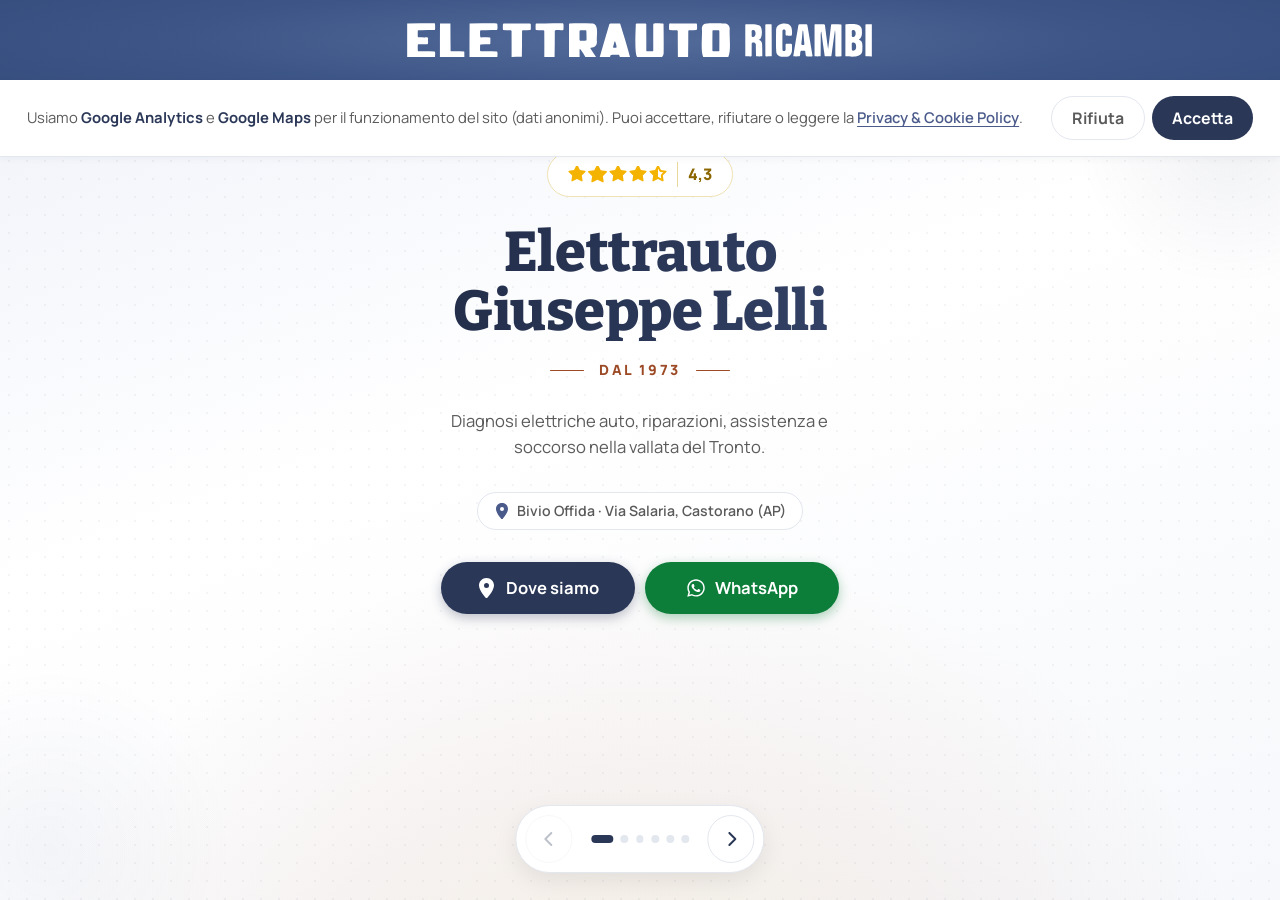
<file: index.html>
<!doctype html>
<html lang="it">
	<head>
		<!-- ============================================================
		     META ESSENZIALI
		     Modificare qui lang, charset, viewport, description, title.
		     - description: usata da Google nei risultati di ricerca.
		     - title: mostrato nella tab del browser e nei risultati Google.
		     ============================================================ -->
		<meta charset="UTF-8" />
		<meta
			name="viewport"
			content="width=device-width, initial-scale=1.0, viewport-fit=cover"
		/>
		<meta
			name="description"
			content="Elettrauto Giuseppe Lelli, Castorano (AP). Diagnostica elettronica OBD, ricambi auto, soccorso con booster. Officina di famiglia dagli anni '70."
		/>
		<title>Elettrauto a Castorano (AP) | Giuseppe Lelli dal 1973</title>

		<!-- Canonical: URL ufficiale della pagina. Dice a Google che,
     anche se il sito è raggiungibile da più URL (es. con o senza
     trailing slash, con o senza www, da link con parametri),
     QUESTA è la versione da indicizzare. Evita la
     canonicalizzazione duplicata. -->
		<link rel="canonical" href="https://elettrautogiuseppelelli.pages.dev/" />

		<!-- Dati strutturati schema.org.
     Dichiara che questa pagina parla di un AutomotiveBusiness.
     Se un domani il sito diventa ufficiale, si può cambiare
     il tipo radice da WebPage ad AutomotiveBusiness.

     ATTENZIONE: JSON non ammette commenti al suo interno.
		 Per modificare i dati, non inserire // o /* */ nel
     blocco: rompono la validazione e Google scarta tutto.
     Testare dopo ogni modifica su:
     https://search.google.com/test/rich-results -->
		<script type="application/ld+json">
			{
				"@context": "https://schema.org",
				"@type": "WebPage",
				"name": "Elettrauto Giuseppe Lelli — Castorano (AP)",
				"url": "https://elettrautogiuseppelelli.pages.dev/",
				"description": "Informazioni indipendenti sull'Elettrauto Giuseppe Lelli di Castorano (AP), attivo dal 1973. Diagnostica elettronica, impianti elettrici e soccorso auto.",
				"inLanguage": "it",
				"isPartOf": {
					"@type": "WebSite",
					"name": "Elettrauto Giuseppe Lelli",
					"url": "https://elettrautogiuseppelelli.pages.dev/"
				},
				"about": {
					"@type": "AutomotiveBusiness",
					"name": "Elettrauto Giuseppe Lelli",
					"description": "Elettrauto a Castorano (AP). Diagnostica elettronica, riparazioni dell'impianto elettrico, avviamento e soccorso con booster.",
					"foundingDate": "1973",
					"telephone": "+393519717054",
					"address": {
						"@type": "PostalAddress",
						"streetAddress": "Via Salaria, 126",
						"addressLocality": "Castorano",
						"addressRegion": "Marche",
						"postalCode": "63081",
						"addressCountry": "IT"
					},
					"openingHoursSpecification": [
						{
							"@type": "OpeningHoursSpecification",
							"dayOfWeek": [
								"Monday",
								"Tuesday",
								"Wednesday",
								"Thursday",
								"Friday"
							],
							"opens": "08:30",
							"closes": "12:30"
						},
						{
							"@type": "OpeningHoursSpecification",
							"dayOfWeek": [
								"Monday",
								"Tuesday",
								"Wednesday",
								"Thursday",
								"Friday"
							],
							"opens": "15:00",
							"closes": "19:30"
						},
						{
							"@type": "OpeningHoursSpecification",
							"dayOfWeek": "Saturday",
							"opens": "08:30",
							"closes": "12:30"
						}
					]
				}
			}
		</script>

		<!-- ============================================================
		     FAVICON & PWA
		     Tutti i percorsi sono relativi (./assets/...) per funzionare
		     anche se il sito viene deployato su un sottopercorso.
		     I file referenziati sono in ./assets/img/favicon/.
		     Il manifest (site.webmanifest) contiene nome, icone e colori
		     per l'installazione come app su Android/iOS.
		     ============================================================ -->
		<link
			rel="icon"
			type="image/png"
			href="./assets/img/favicon/favicon-96x96.png"
			sizes="96x96"
		/>
		<link
			rel="icon"
			type="image/svg+xml"
			href="./assets/img/favicon/favicon.svg"
		/>
		<link rel="shortcut icon" href="./assets/img/favicon/favicon.ico" />
		<link
			rel="apple-touch-icon"
			sizes="180x180"
			href="./assets/img/favicon/apple-touch-icon.png"
		/>
		<meta name="apple-mobile-web-app-title" content="Elettrauto Lelli" />
		<link rel="manifest" href="./assets/img/favicon/site.webmanifest" />

		<!-- ============================================================
		     OPEN GRAPH / FACEBOOK
		     Anteprima quando il link viene condiviso su Facebook,
		     WhatsApp, LinkedIn, ecc.
		     - og:url e og:image usano URL assoluti: vanno aggiornati
		       se il sito cambia dominio.
		     - og:image è il file ./assets/img/og-image.jpg (1200x630).
		     ============================================================ -->
		<meta property="og:type" content="website" />
		<meta
			property="og:url"
			content="https://elettrautogiuseppelelli.pages.dev/"
		/>
		<meta property="og:title" content="Elettrauto Giuseppe Lelli" />
		<meta
			property="og:description"
			content="Diagnostica elettronica, ricambi e soccorso auto a Castorano (Ascoli Piceno). Officina di famiglia dal 1973."
		/>
		<meta
			property="og:image"
			content="https://elettrautogiuseppelelli.pages.dev/assets/img/og-image.jpg"
		/>
		<meta property="og:image:width" content="1200" />
		<meta property="og:image:height" content="630" />

		<!-- ============================================================
		     TWITTER CARD
		     Anteprima quando il link viene condiviso su X/Twitter.
		     ============================================================ -->
		<meta name="twitter:card" content="summary_large_image" />
		<meta name="twitter:title" content="Elettrauto Giuseppe Lelli" />
		<meta
			name="twitter:description"
			content="Diagnostica elettronica, ricambi e soccorso auto a Castorano (Ascoli Piceno). Officina di famiglia dal 1973."
		/>
		<meta
			name="twitter:image"
			content="https://elettrautogiuseppelelli.pages.dev/assets/img/og-image.jpg"
		/>

		<!-- ============================================================
		     TEMA & COLOR SCHEME
		     - theme-color: colore della barra di stato su Android/iOS
		       e della title bar quando il sito è installato come PWA.
		     - color-scheme: dichiara che il sito è solo light.
		       Impedisce a Firefox e a estensioni tipo Dark Reader di
		       applicare auto-darkening (che romperebbe il brand).
		     ============================================================ -->
		<meta name="color-scheme" content="light only" />
		<meta name="theme-color" content="#2a3757" />

		<!-- ============================================================
		     FONT PRELOAD
		     Precarica i due font critici per il primo paint:
		     Bitter 800 (titoli) e Manrope 400 (body).
		     Riduce il "flash of unstyled text" (FOUT).
		     Gli altri pesi vengono caricati su richiesta dal CSS.
		     ============================================================ -->
		<link
			rel="preload"
			href="./assets/fonts/bitter-800.woff2"
			as="font"
			type="font/woff2"
			crossorigin
		/>
		<link
			rel="preload"
			href="./assets/fonts/manrope-400.woff2"
			as="font"
			type="font/woff2"
			crossorigin
		/>

		<!-- Foglio di stile principale. Contiene tutti i design token
		     (colori, font, spaziature, radius, z-index) in :root. -->
		<link rel="stylesheet" href="./assets/css/style.css" />

		<!-- ============================================================
		     FOUC PREVENTION — COOKIE BANNER
		     Script sincrono che gira PRIMA del primo paint.
		     Legge localStorage e, se l'utente ha già scelto, aggiunge
		     la classe .cookie-chosen a <html> nascondendo il banner
		     senza che appaia nemmeno per un frame.

		     ! ATTENZIONE — DUPLICAZIONE VOLUTA !
		     Questo script duplica i valori cookieKey e cookieDurationDays
		     definiti in ./assets/js/main.js (CONFIG).
		     Se cambi uno dei due in main.js, aggiornalo anche qui.
		     Il motivo della duplicazione: main.js è caricato con defer,
		     quindi gira troppo tardi per prevenire il flash iniziale.
		     ============================================================ -->
		<script>
			(function () {
				try {
					var raw = localStorage.getItem("cookie_consent");
					if (!raw) return;
					var data = JSON.parse(raw);
					var MAX_AGE = 180 * 24 * 3600 * 1000; // 180 giorni
					if (data && data.ts && Date.now() - data.ts < MAX_AGE) {
						document.documentElement.classList.add("cookie-chosen");
					} else {
						localStorage.removeItem("cookie_consent");
					}
				} catch (e) {
					/* localStorage bloccato → lascia visibile il banner */
				}
			})();
		</script>

		<!-- Script principale. Contiene tutta la logica:
		     - navigazione slide (carosello, dot, frecce, drag)
		     - slideshow decennale
		     - consenso cookie + caricamento GA/Maps
		     - modali (policy, recensione)
		     - stato apertura officina + "oggi" nella tabella orari
		     - insegna notturna
		     - hot zone nav desktop
		     - tracking GA contatti -->
		<script src="./assets/js/main.js" defer></script>
	</head>

	<body>
		<!-- ============================================================
		     APP CONTAINER
		     .app è il wrapper che simula la viewport di un'app mobile.
		     Su desktop è centrato con max-width 540px; su mobile occupa
		     tutto lo schermo. Contiene header, deck (carosello), nav.
		     ============================================================ -->
		<div class="app">
			<!-- ============================================================
			     REGIONE AUSILIARIA PER SCREEN READER
			     Non visibile. main.js ci scrive "Slide N di M: <Titolo>"
			     ad ogni cambio slide. aria-live="polite" fa sì che lo
			     screen reader annunci il cambio senza interrompere
			     quello che sta leggendo.
			     NON RIMUOVERE: è essenziale per l'accessibilità.
			     ============================================================ -->
			<div
				id="liveRegion"
				class="visually-hidden"
				aria-live="polite"
				aria-atomic="true"
			></div>

			<!-- ============================================================
			     HEADER — INSEGNA
			     .header-wrap tiene insieme l'insegna (logo) e il banner
			     cookie, che è posizionato assoluto subito sotto l'header.

			     Il logo è un <div> con mask-image: la forma e il colore
			     vengono dal CSS (assets/img/elettrauto-ricambi-logo.svg).
			     Di notte, main.js aggiunge .is-lit e l'insegna si accende.

			     ID REFERENZIATI DA main.js:
			     - #appHeader → usato da initSignage() per .is-lit / .is-paused
			     ============================================================ -->
			<div class="header-wrap">
				<header class="app-header" id="appHeader">
					<div class="logo" role="img" aria-label="Elettrauto Ricambi"></div>
				</header>

				<!-- ============================================================
				     COOKIE BANNER
				     Mostrato di default. Viene nascosto quando <html> ha
				     la classe .cookie-chosen (aggiunta dallo script inline
				     sopra o da main.js dopo la scelta dell'utente).

				     ID REFERENZIATI DA main.js:
				     - #acceptCookies → setConsent(true) + carica GA + mappa
				     - #rejectCookies → setConsent(false) + blocco GA + mappa
				     - #openPolicyFromBanner → apre il modale Privacy
				     Non cambiare gli ID senza aggiornare main.js.
				     ============================================================ -->
				<div
					class="cookie-banner"
					id="cookieBanner"
					role="dialog"
					aria-live="polite"
					aria-label="Gestione cookie"
				>
					<div class="cookie-banner-text">
						Usiamo <strong>Google Analytics</strong> e
						<strong>Google Maps</strong> per il funzionamento del sito (dati
						anonimi). Puoi accettare, rifiutare o leggere la
						<button type="button" class="link-button" id="openPolicyFromBanner">
							Privacy &amp; Cookie Policy</button
						>.
					</div>
					<div class="cookie-banner-actions">
						<button class="cookie-btn reject" id="rejectCookies" type="button">
							Rifiuta
						</button>
						<button class="cookie-btn accept" id="acceptCookies" type="button">
							Accetta
						</button>
					</div>
				</div>
			</div>

			<!-- ============================================================
			     DECK — CAROSELLO ORIZZONTALE
			     .deck è lo scroll container orizzontale. Ogni <section>
			     figlia è una slide. Il CSS applica scroll-snap per
			     agganciare ogni slide a tutto schermo.

			     main.js legge automaticamente:
			     - tutte le .slide dentro .deck
			     - gli .id di ogni slide (usati per hash URL e deep link)

			     Per aggiungere una nuova slide:
			     1. Aggiungere <section id="nuova-sezione" class="slide">
			     2. Aggiungere un nuovo <button class="dot"> nella nav
			        con aria-label="Vai alla sezione: <Titolo>"
			     3. (Opzionale) aggiornare slideTitles in main.js —
			        in realtà viene derivato dagli aria-label dei dot.
			     ============================================================ -->
			<main class="deck">
				<!-- ------------------------------------------------------------
				     SLIDE 1 — HERO (Benvenuto)
				     Rating, titolo, location pill con stato apertura, CTA.

				     ID REFERENZIATI DA main.js:
				     - #ratingTrigger → apre il modale recensione (click o Enter/Spazio)
				     - #heroLocation → riceve un attributo title con lo stato apertura
				     - #locationDot → riceve classi .is-open/.is-closed/ecc.
				     - #heroStatusText → riceve il testo dello stato (screen reader)
				     - .btn con data-goto="#contatti" → main.js intercetta il click
				       e naviga alla slide con quell'ID
				     ------------------------------------------------------------ -->
				<section id="home" class="slide hero">
					<div class="slide-inner">
						<div class="hero-content">
							<div
								class="rating-wrap"
								id="ratingTrigger"
								role="button"
								tabindex="0"
								aria-label="Valutazione media 4,3 su 5 stelle. Clicca per lasciare una recensione."
							>
								<div class="rating-pill">
									<span class="stars-row" aria-hidden="true">
										<span class="ico ico-star"></span>
										<span class="ico ico-star"></span>
										<span class="ico ico-star"></span>
										<span class="ico ico-star"></span>
										<span class="ico ico-star-half"></span>
									</span>
									<span class="rating-value">4,3</span>
								</div>
							</div>

							<h1 class="hero-title">Elettrauto<br />Giuseppe Lelli</h1>

							<div class="hero-kicker">Dal 1973</div>

							<p class="hero-subtitle">
								Diagnosi elettriche auto, riparazioni, assistenza e soccorso
								nella vallata del Tronto.
							</p>

							<div class="hero-location" id="heroLocation">
								<span class="ico ico-location" aria-hidden="true"></span>
								<span class="loc-text"
									>Bivio Offida · Via Salaria, Castorano (AP)</span
								>
								<span id="heroStatusText" class="visually-hidden"></span>
							</div>

							<div class="cta-row">
								<button
									type="button"
									class="btn btn-call"
									data-goto="#contatti"
								>
									<span class="ico ico-location" aria-hidden="true"></span>
									Dove siamo
								</button>
								<a href="https://wa.me/393519717054" class="btn btn-wa">
									<span class="ico ico-whatsapp" aria-hidden="true"></span>
									WhatsApp
								</a>
							</div>
						</div>
					</div>
				</section>

				<!-- ------------------------------------------------------------
				     SLIDE 2 — STORIA (La nostra storia)
				     Timeline + slideshow foto decennali + recensioni clienti.

				     ELEMENTI MANIPOLATI DA main.js:
				     - .office-slideshow → main.js cicla le <img> al suo interno
				       ogni CONFIG.decadeSlideshowDuration ms (default 1500).
				       Per aggiungere/togliere un decennio: aggiungere/rimuovere
				       un <img> con attributo data-decade="<anno>".
				       Il numero nell'attributo appare nel badge sovrapposto.
				     - .decade-value → main.js ci scrive l'anno corrente
				     - Il pulsante "Leggi tutte le recensioni" è un link
				       esterno (non manipolato dal JS).

				     Per aggiornare le recensioni: sostituire i blocchi
				     .review-card mantenendo la stessa struttura. Il numero
				     di stelle (aria-label="5 stelle su 5") è solo informativo
				     per screen reader, le stelle visive sono .ico-star.
				     ------------------------------------------------------------ -->
				<section id="storia" class="slide">
					<div class="slide-inner">
						<div class="slide-label">
							<span class="ico ico-book" aria-hidden="true"></span>
							La nostra storia
						</div>

						<h2 class="slide-title accent-line">
							Più di 50 anni<br />di passione
						</h2>

						<p class="body-text">
							Una storia di famiglia che attraversa tre generazioni, dalla prima
							apertura nel 1973 alla gestione attuale di Giuseppe. Un'officina
							di paese che da oltre cinquant'anni è punto di riferimento per
							l'elettrauto nella vallata del Tronto, a due passi da Castorano e
							Offida.
						</p>

						<!-- Slideshow foto storiche. Ogni <img> ha data-decade
						     che viene mostrato nel badge della caption.
						     Per cambiare la foto: sostituire src e alt.
						     Per aggiungere un decennio: copiare un blocco <img>. -->
						<figure class="office-photo office-slideshow">
							<div class="slideshow-track">
								<img
									src="./assets/img/officina-1973.webp"
									alt="L'officina negli anni '70"
									loading="lazy"
									width="800"
									height="500"
									data-decade="1973"
								/>
								<img
									src="./assets/img/officina-1983.webp"
									alt="L'officina negli anni '80"
									loading="lazy"
									width="800"
									height="500"
									data-decade="1983"
								/>
								<img
									src="./assets/img/officina-1993.webp"
									alt="L'officina negli anni '90"
									loading="lazy"
									width="800"
									height="500"
									data-decade="1993"
								/>
								<img
									src="./assets/img/officina-2003.webp"
									alt="L'officina negli anni 2000"
									loading="lazy"
									width="800"
									height="500"
									data-decade="2003"
								/>
								<img
									src="./assets/img/officina-2013.webp"
									alt="L'officina negli anni 2010"
									loading="lazy"
									width="800"
									height="500"
									data-decade="2013"
								/>
								<img
									src="./assets/img/officina-2023.webp"
									alt="L'officina oggi, anni 2020"
									loading="lazy"
									width="800"
									height="500"
									data-decade="2023"
								/>
							</div>
							<figcaption class="slideshow-caption">
								<span class="decade-badge">
									<span class="decade-value">1973</span>
								</span>
								<span class="caption-text"
									>L'officina di Via Salaria, a Castorano</span
								>
							</figcaption>
						</figure>

						<!-- Timeline storica. Ogni .timeline-item è indipendente,
						     non manipolato dal JS. Modifica libera. -->
						<div class="timeline">
							<div class="timeline-item">
								<span class="timeline-year">1973</span>
								<h4>Le origini</h4>
								<p>
									L'officina viene aperta da <strong>Erminio</strong> e
									<strong>Maria</strong>, i genitori di Peppe, con passione e
									dedizione.
								</p>
							</div>

							<div class="timeline-item">
								<span class="timeline-year">Anni di apprendistato</span>
								<h4>Imparare il mestiere</h4>
								<p>
									Peppe cresce in officina e impara fin da ragazzino lavorando
									fianco a fianco con la famiglia.
								</p>
							</div>

							<div class="timeline-item">
								<span class="timeline-year">Oggi</span>
								<h4>Peppe al timone</h4>
								<p>
									Giuseppe gestisce da solo l'attività, portando avanti con la
									stessa passione di sempre una mole di lavoro notevole.
								</p>
							</div>
						</div>

						<!-- Blocco recensioni. Per aggiungere una recensione:
						     copiare un .review-card e modificare iniziale avatar,
						     nome e testo. Il numero di stelle (aria-label) è per
						     screen reader. Per 4 stelle: rimuovere un .ico-star. -->
						<div class="reviews-header">
							<h3>Cosa dicono i clienti</h3>
							<span class="reviews-source">
								Recensioni Maps · 4,3
								<span class="ico ico-star" aria-hidden="true"></span>
							</span>
						</div>

						<div class="reviews-list">
							<div class="review-card">
								<div class="review-top">
									<div class="review-author">
										<div class="review-avatar" aria-hidden="true">F</div>
										<span class="review-name">Federico Silvestri</span>
									</div>
									<span class="review-stars" aria-label="5 stelle su 5">
										<span class="ico ico-star"></span>
										<span class="ico ico-star"></span>
										<span class="ico ico-star"></span>
										<span class="ico ico-star"></span>
										<span class="ico ico-star"></span>
									</span>
								</div>
								<p class="review-text">Un grande!</p>
							</div>

							<div class="review-card">
								<div class="review-top">
									<div class="review-author">
										<div class="review-avatar" aria-hidden="true">S</div>
										<span class="review-name">Stefano Oddi</span>
									</div>
									<span class="review-stars" aria-label="5 stelle su 5">
										<span class="ico ico-star"></span>
										<span class="ico ico-star"></span>
										<span class="ico ico-star"></span>
										<span class="ico ico-star"></span>
										<span class="ico ico-star"></span>
									</span>
								</div>
								<p class="review-text">Sempre pronti a tutto!</p>
							</div>

							<div class="review-card">
								<div class="review-top">
									<div class="review-author">
										<div class="review-avatar" aria-hidden="true">E</div>
										<span class="review-name">Ela Emanu</span>
									</div>
									<span class="review-stars" aria-label="5 stelle su 5">
										<span class="ico ico-star"></span>
										<span class="ico ico-star"></span>
										<span class="ico ico-star"></span>
										<span class="ico ico-star"></span>
										<span class="ico ico-star"></span>
									</span>
								</div>
								<p class="review-text">Peppe è gentile e fa il suo.</p>
							</div>

							<div class="review-card">
								<div class="review-top">
									<div class="review-author">
										<div class="review-avatar" aria-hidden="true">A</div>
										<span class="review-name">Augusto Migliori</span>
									</div>
									<span class="review-stars" aria-label="5 stelle su 5">
										<span class="ico ico-star"></span>
										<span class="ico ico-star"></span>
										<span class="ico ico-star"></span>
										<span class="ico ico-star"></span>
										<span class="ico ico-star"></span>
									</span>
								</div>
								<p class="review-text">Positività e professionalità.</p>
							</div>
						</div>

						<!-- Link esterno alle recensioni Google Maps. Il placeid
						     è quello dell'officina, non va modificato. -->
						<a
							href="https://search.google.com/local/reviews?placeid=ChIJk45O9HH6MRMR8ZWG6RLXQUs"
							target="_blank"
							rel="noopener"
							class="btn-reviews"
						>
							<span class="ico ico-external" aria-hidden="true"></span>
							Leggi tutte le recensioni su Google
						</a>
					</div>
				</section>

				<!-- ------------------------------------------------------------
				     SLIDE 3 — SERVIZI
				     Card dei servizi offerti. Nessun elemento è manipolato
				     da main.js: modifica libera, sia dei testi che delle card.

				     Per aggiungere un servizio: copiare una .service-card e
				     modificare icona (.ico-*), titolo e descrizione.
				     Le classi .is-warning / .is-electric / .is-board / .is-power
				     colorano lo sfondo del badge. Per un colore neutro, nessuna
				     di queste classi (usa il blu --primary).
				     ------------------------------------------------------------ -->
				<section id="servizi" class="slide white">
					<div class="slide-inner">
						<div class="slide-label">
							<span class="ico ico-screwdriver" aria-hidden="true"></span>
							Cosa facciamo
						</div>

						<h2 class="slide-title accent-line">Servizi offerti</h2>

						<p class="body-text">
							Dalla diagnostica elettronica al soccorso sul posto con booster.
						</p>

						<!-- Card "in evidenza" — il servizio principale. -->
						<div class="service-featured">
							<div class="featured-icon">
								<span class="ico ico-microchip" aria-hidden="true"></span>
							</div>
							<div>
								<span class="featured-tag">In evidenza</span>
								<h3>Diagnostica elettronica OBD</h3>
								<p>
									Diagnosi elettronica dei principali sistemi del veicolo
									tramite strumenti professionali.
								</p>
							</div>
						</div>

						<!-- Griglia servizi. Su mobile 1 colonna, da 421px 2 colonne. -->
						<div class="services-grid">
							<div class="service-card">
								<div class="service-badge is-warning">
									<span class="ico ico-warning" aria-hidden="true"></span>
								</div>
								<h4>Diagnosi e spie</h4>
								<p>
									Lettura dei codici errore e verifica delle anomalie segnalate
									dal quadro strumenti.
								</p>
							</div>

							<div class="service-card">
								<div class="service-badge is-electric">
									<span class="ico ico-bolt" aria-hidden="true"></span>
								</div>
								<h4>Impianto elettrico</h4>
								<p>
									Fari e lampadine (alogene, xenon, LED), fusibili, relè e
									riparazione di cablaggi, cortocircuiti e problemi di massa.
								</p>
							</div>

							<div class="service-card">
								<div class="service-badge is-board">
									<span class="ico ico-car" aria-hidden="true"></span>
								</div>
								<h4>Elettronica di bordo</h4>
								<p>
									Alzacristalli, chiusure centralizzate, tettucci apribili,
									specchietti e accessori elettrici.
								</p>
							</div>

							<div class="service-card">
								<div class="service-badge is-power">
									<span class="ico ico-battery" aria-hidden="true"></span>
								</div>
								<h4>Avviamento e ricarica</h4>
								<p>
									Batteria (controllo, ricarica, sostituzione), motorino di
									avviamento e alternatore: riparazione e sostituzione.
								</p>
							</div>

							<!-- Card emergenza: sfondo a gradiente, occupa tutta la
							     larghezza della griglia (classe .wide). -->
							<div class="service-card wide emergency">
								<div class="service-badge">
									<span
										class="ico ico-bolt-lightning"
										aria-hidden="true"
									></span>
								</div>
								<div>
									<span class="emergency-tag">Emergenza</span>
									<h4>Soccorso con booster</h4>
									<p>
										Se la tua auto non parte nella zona, Peppe lascia l'officina
										e ti raggiunge sul posto per rimetterla in moto. Un servizio
										d'emergenza per non lasciarti a piedi.
									</p>
								</div>
							</div>
						</div>
					</div>
				</section>

				<!-- ------------------------------------------------------------
				     SLIDE 4 — CONTATTI (Dove e quando trovarci)
				     Orari, contatti, mappa, note aggiuntive.

				     ELEMENTI MANIPOLATI DA main.js:
				     - #openStatusBadge → riceve classi di stato
				       (.is-open/.is-closing-soon/.is-lunch-break/.is-closed)
				       e viene aggiornato ogni minuto da initOpeningStatus.
				     - #openStatusText → riceve il testo breve dello stato.
				     - #scheduleList → main.js aggiunge la classe .is-today
				       all'<li> corrispondente al giorno corrente, in base
				       all'attributo data-days (0=domenica, 1=lunedì, ... 6=sabato).

				     GLI ORARI SONO DEFINITI IN DUE POSTI:
				     1. Visivamente qui, nel testo HTML (con gli attributi
				        data-days per il giorno corrente).
				     2. Logicamente in ./assets/js/main.js → CONFIG.schedule
				        (in minuti dalla mezzanotte) per calcolare lo stato
				        "aperto/chiuso" in tempo reale.
				     Se cambi un orario, aggiornalo in ENTRAMBI i posti.

				     ELEMENTI MANIPOLATI DAL COOKIE JS:
				     - #mapOverlay → riceve/toglie la classe .hidden per
				       bloccare/sbloccare la mappa.
				     - #activateMap → click mostra il banner cookie se
				       l'utente non ha ancora acconsentito.
				     - #activateMapLabel → testo che cambia in base allo stato.
				     - .map-wrap iframe → src letto/scritto da data-src
				       quando il consenso viene dato/revocato.
				     ------------------------------------------------------------ -->
				<section id="contatti" class="slide">
					<div class="slide-inner">
						<div class="slide-label">
							<span class="ico ico-info" aria-hidden="true"></span>
							Come raggiungerci
						</div>

						<h2 class="slide-title accent-line">Dove e quando<br />trovarci</h2>

						<div class="info-stack">
							<!-- --- CARD ORARI --- -->
							<div class="info-block">
								<div class="block-label">
									<span class="block-label-left">
										<span class="ico ico-clock" aria-hidden="true"></span>
										Orari di apertura
									</span>
									<!-- Badge di stato: il contenuto testuale ("Verifica…")
									     viene sostituito da main.js all'avvio. -->
									<span
										class="open-status-badge"
										id="openStatusBadge"
										role="status"
										aria-live="polite"
									>
										<span id="openStatusText">Verifica…</span>
									</span>
								</div>
								<!-- data-days: lista dei giorni (0=domenica) a cui
								     si applica la riga. main.js evidenzia quella
								     contenente il giorno corrente. -->
								<ul class="schedule-list" id="scheduleList">
									<li data-days="1,2,3,4,5">
										<span class="day">Lunedì – Venerdì</span>
										<span class="time">8:30 – 12:30 · 15:00 – 19:30</span>
									</li>
									<li data-days="6">
										<span class="day">Sabato</span>
										<span class="time">8:30 – 12:30</span>
									</li>
									<li data-days="0">
										<span class="day">Domenica</span>
										<span class="closed">Chiuso</span>
									</li>
								</ul>
							</div>

							<!-- --- CARD CONTATTI --- -->
							<div class="info-block">
								<div class="block-label">
									<span class="block-label-left">
										<span class="ico ico-phone" aria-hidden="true"></span>
										Contatti
									</span>
								</div>
								<p class="card-desc">
									Dovendo gestire da solo tutto il carico lavorativo può
									capitare che Peppe non risponda al telefono avendo
									costantemente le mani impegnate. Suggeriamo di lasciare un
									messaggio su WhatsApp se non è un'emergenza.
								</p>
								<!-- Link tel: e wa.me sono tracciati da main.js
								     (initContactTracking) se GA è caricato. -->
								<div class="contact-buttons">
									<a href="tel:+393519717054" class="btn btn-call">
										<span class="ico ico-phone" aria-hidden="true"></span>
										Chiama
									</a>
									<a
										href="https://wa.me/393519717054"
										target="_blank"
										rel="noopener"
										class="btn btn-wa"
									>
										<span class="ico ico-whatsapp" aria-hidden="true"></span>
										WhatsApp
									</a>
								</div>
							</div>

							<!-- --- CARD MAPPA --- -->
							<div class="info-block">
								<div class="block-label">
									<span class="block-label-left">
										<span class="ico ico-location" aria-hidden="true"></span>
										Dove siamo
									</span>
								</div>
								<p class="card-desc">
									L'officina si trova lungo
									<strong>Via Salaria al civico 126</strong>, presso la frazione
									San Silvestro di Castorano (AP): esattamente a fianco al
									rivenditore di auto <strong>Senesi Car Srl</strong>, in
									prossimità della rotatoria del bivio per Offida.
								</p>
								<div class="map-wrap">
									<!-- Overlay bloccante: visibile finché l'utente non
									     accetta i cookie. Contiene il watermark mappa
									     (icona in filigrana) e il bottone di attivazione. -->
									<div class="map-overlay" id="mapOverlay">
										<button
											class="map-overlay-btn"
											id="activateMap"
											type="button"
											aria-label="Accetta i cookie per vedere la mappa"
										>
											<span class="ico ico-location" aria-hidden="true"></span>
											<span id="activateMapLabel"
												>Accetta i cookie per vedere la mappa</span
											>
										</button>
									</div>
									<!-- L'iframe NON ha src: viene caricato solo dopo
									     il consenso. L'URL è in data-src. Il cookie JS
									     copia data-src in src quando serve. -->
									<iframe
										data-src="https://www.google.com/maps/embed?pb=!1m18!1m12!1m3!1d2924.337738295955!2d13.7259315!3d42.865715099999996!2m3!1f0!2f0!3f0!3m2!1i1024!2i768!4f13.1!3m3!1m2!1s0x1331fa71f44e8e93%3A0x4b41d712e98695f1!2sElettrauto%20Lelli%20Giuseppe!5e0!3m2!1sit!2sit!4v1788773290863!5m2!1sit!2sit"
										loading="lazy"
										referrerpolicy="strict-origin-when-cross-origin"
										title="Mappa Elettrauto Giuseppe Lelli"
										allowfullscreen
									></iframe>
								</div>
								<a
									href="https://maps.app.goo.gl/xH7HjNVx2xbUHKUQ7"
									target="_blank"
									rel="noopener"
									class="btn btn-ghost btn-full"
								>
									<span class="ico ico-location" aria-hidden="true"></span>
									Apri su Google Maps
								</a>
							</div>

							<!-- --- CARD NOTE AGGIUNTIVE --- -->
							<div class="info-block info-extra">
								<h3 class="info-extra-title">Buono a sapersi</h3>
								<div class="trade-notes">
									<div class="trade-note payment">
										<span class="ico ico-cash" aria-hidden="true"></span>
										<p>Pagamento in contanti alla consegna</p>
									</div>
									<div class="trade-note coffee">
										<span class="ico ico-coffee" aria-hidden="true"></span>
										<p>
											Peppe è tendenzialmente una persona gentile, quando sbriga
											il lavoro in pochi istanti può capitare che non chieda
											soldi ma apprezzi un buon caffè offerto in uno dei due bar
											vicino all'officina.
										</p>
									</div>
								</div>
							</div>
						</div>
					</div>
				</section>

				<!-- ------------------------------------------------------------
				     SLIDE 5 — GUIDA PICENA
				     Slide promozionale del progetto "Guida Picena".
				     Ha un tema colore diverso (classe .gp-theme, vedi CSS):
				     terracotta e oliva invece di blu navy.

				     Nessun elemento manipolato da main.js. Modifica libera.
				     Il link finale ha parametri UTM per il tracking referral.
				     ------------------------------------------------------------ -->
				<section id="guida-picena" class="slide gp-theme">
					<div class="slide-inner">
						<div class="slide-label">
							<span class="ico ico-compass" aria-hidden="true"></span>
							La miglior guida del territorio
						</div>

						<h2 class="slide-title accent-line">Vuoi risparmiare?</h2>

						<p class="body-text">Il portale dei migliori servizi nel Piceno.</p>

						<div class="gp-hero">
							<div class="gp-logo-circle">
								<img
									src="./assets/img/guida-picena-logo.webp"
									alt="Guida Picena"
									width="512"
									height="512"
								/>
							</div>
							<div class="gp-name">Guida Picena</div>
							<div class="gp-tagline">
								Il tuo network locale di professionisti e attività del
								territorio
							</div>
						</div>

						<p class="gp-body">
							Guida Picena è un portale affidabile dei migliori servizi di
							Ascoli Piceno e dintorni: ricambisti, meccanici, officine,
							elettrauto e professionisti di ogni settore, tutti selezionati
							nella zona. Tutto quello di cui hai bisogno a portata di mano!
						</p>

						<div class="gp-saving">
							<span class="ico ico-piggy" aria-hidden="true"></span>
							<p>
								<strong>Come funziona:</strong> per alcuni interventi puoi
								risparmiare acquistando il ricambio da un ricambista della zona
								e portandolo in officina, pagherai solo la manodopera. Peppe si
								occuperà dell'installazione, come sempre.
							</p>
						</div>

						<div class="gp-features">
							<div class="gp-feature">
								<span class="ico ico-boxes" aria-hidden="true"></span>
								Ricambisti
							</div>
							<div class="gp-feature">
								<span class="ico ico-helmet" aria-hidden="true"></span>
								Meccanici
							</div>
							<div class="gp-feature">
								<span class="ico ico-screwdriver" aria-hidden="true"></span>
								Officine
							</div>
							<div class="gp-feature">
								<span class="ico ico-bolt" aria-hidden="true"></span>
								Elettrauto
							</div>
						</div>

						<a
							href="https://www.guidapicena.it/?utm_source=elettrauto-lelli&utm_medium=referral&utm_campaign=guida-picena-slide"
							target="_blank"
							rel="noopener"
							class="gp-cta"
						>
							Esplora il portale
							<span class="ico ico-external" aria-hidden="true"></span>
						</a>

						<p class="gp-disclaimer">
							Guida Picena è un progetto indipendente e gratuito, promosso senza
							fini commerciali.
						</p>
					</div>
				</section>

				<!-- ------------------------------------------------------------
				     SLIDE 6 — NOTE LEGALI
				     Disclaimer, credits, link a privacy policy e cookie settings.

				     PULSANTI MANIPOLATI DA main.js:
				     - #openPrivacyLink → apre il modale #policyModal
				     - #reopenCookieSettings → richiama cookieApi.showBanner()
				       (mostra di nuovo il banner cookie per cambiare scelta)

				     Sono <button>, non <a href="#">, perché scatenano azioni
				     (non navigano). Non convertirli in link: romperebbe
				     accessibilità da tastiera e screen reader.
				     ------------------------------------------------------------ -->
				<section id="note-legali" class="slide white">
					<div class="slide-inner">
						<div class="slide-label">
							<span class="ico ico-shield" aria-hidden="true"></span>
							Note legali & credits
						</div>

						<h2 class="slide-title accent-line">Informazioni sul sito</h2>

						<div class="legal-stack">
							<!-- Blocco avviso: importante che rimanga chiaro che
							     questo NON è il sito ufficiale dell'officina. -->
							<div class="legal-block">
								<h3>
									<span class="ico ico-warning" aria-hidden="true"></span>
									Avviso
								</h3>
								<div class="disclaimer-note">
									<p>
										Questo <strong>non è un sito web ufficiale</strong>. Si
										tratta di un progetto della community a scopo informativo.
										Non possiamo peraltro garantire l'assoluta accuratezza di
										ogni informazione. Per qualunque dubbio contattare
										direttamente l'officina.
									</p>
								</div>
							</div>

							<!-- Blocco credits: autore del progetto + link al
							     repository GitHub. Le icone sono dentro i link. -->
							<div class="legal-block">
								<h3>
									<span class="ico ico-heart" aria-hidden="true"></span>
									Il progetto
								</h3>
								<p>
									Ideato e sviluppato da
									<a
										href="https://matteopompei.com"
										target="_blank"
										rel="noopener"
										>Matteo Pompei<span
											class="ico ico-code"
											aria-hidden="true"
										></span
									></a>
									nei ritagli di tempo per aiutare il nostro Peppe costantemente
									oberato di lavoro ed eventuali clienti che si sentono smarriti
									e non sanno a chi rivolgersi.
								</p>
								<p>
									Il progetto è open source e il codice sorgente è aperto a
									tutti, contribuisci su
									<a
										href="https://github.com/matteopompei/peppe-workshop"
										target="_blank"
										rel="noopener"
										>GitHub<span
											class="ico ico-github"
											aria-hidden="true"
										></span></a
									>.
								</p>
							</div>

							<!-- Blocco privacy: due bottoni che aprono
							     rispettivamente il modale policy e il banner cookie. -->
							<div class="legal-block">
								<h3>
									<span class="ico ico-user-shield" aria-hidden="true"></span>
									Privacy
								</h3>
								<div class="policy-links">
									<button
										type="button"
										class="link-button"
										id="openPrivacyLink"
									>
										<span class="ico ico-shield" aria-hidden="true"></span>
										Privacy & Cookie Policy
									</button>
									<button
										type="button"
										class="link-button"
										id="reopenCookieSettings"
									>
										<span class="ico ico-cookie" aria-hidden="true"></span>
										Modifica preferenze cookie
									</button>
								</div>
							</div>
						</div>
					</div>
				</section>
			</main>

			<!-- ============================================================
			     BOTTOM NAV
			     Barra di navigazione tra le slide. Su mobile è fissa in
			     basso. Su desktop è un "pill" flottante centrato che si
			     mostra solo quando il mouse si avvicina al fondo
			     (vedi initNavHotZone in main.js).

			     ID REFERENZIATI DA main.js:
			     - #prevBtn / #nextBtn → frecce avanti/indietro
			     - #dots → container dei pallini
			     - Ogni .dot deve avere un aria-label nel formato:
			       "Vai alla sezione: <Titolo>"
			       main.js estrae il titolo da qui per il live region
			       e per l'evento GA slide_view. Il formato è vincolante.

			     Per aggiungere/rimuovere una slide, ricordarsi di
			     aggiungere/rimuovere anche il .dot corrispondente.
			     ============================================================ -->
			<nav class="bottom-nav" aria-label="Navigazione slide">
				<button
					type="button"
					class="nav-btn"
					id="prevBtn"
					aria-label="Slide precedente"
				>
					<span class="ico ico-chevron-left" aria-hidden="true"></span>
				</button>

				<div class="dots" id="dots" aria-label="Indice delle slide">
					<button
						type="button"
						class="dot active"
						aria-label="Vai alla sezione: Benvenuto"
						aria-current="true"
					></button>
					<button
						type="button"
						class="dot"
						aria-label="Vai alla sezione: La nostra storia"
					></button>
					<button
						type="button"
						class="dot"
						aria-label="Vai alla sezione: Servizi offerti"
					></button>
					<button
						type="button"
						class="dot"
						aria-label="Vai alla sezione: Dove e quando trovarci"
					></button>
					<button
						type="button"
						class="dot"
						aria-label="Vai alla sezione: Guida Picena"
					></button>
					<button
						type="button"
						class="dot"
						aria-label="Vai alla sezione: Note legali e credits"
					></button>
				</div>

				<button
					type="button"
					class="nav-btn"
					id="nextBtn"
					aria-label="Slide successiva"
				>
					<span class="ico ico-chevron-right" aria-hidden="true"></span>
				</button>
			</nav>

			<!-- ============================================================
			     FAB — Pulsanti flottanti (solo mobile)
			     Chiama e WhatsApp sempre a portata di pollice.
			     Su desktop (≥541px) vengono nascosti dal CSS.

			     I link tel: e wa.me sono tracciati da main.js se GA è attivo.
			     ============================================================ -->
			<div class="fab">
				<a
					href="tel:+393519717054"
					class="fab-btn call"
					aria-label="Chiama ora"
				>
					<span class="ico ico-phone" aria-hidden="true"></span>
				</a>
				<a
					href="https://wa.me/393519717054"
					class="fab-btn wa"
					target="_blank"
					rel="noopener"
					aria-label="Scrivi su WhatsApp"
				>
					<span class="ico ico-whatsapp" aria-hidden="true"></span>
				</a>
			</div>

			<!-- ============================================================
			     SWIPE HINT
			     Suggerimento "Scorri per continuare" mostrato solo al
			     primo avvio su mobile. Viene nascosto da main.js
			     (classe .hidden) al primo cambio slide, e dal CSS su
			     desktop (dove lo swipe non ha senso).

			     ID: #swipeHint → manipolato da main.js in updateUI().
			     ============================================================ -->
			<div class="swipe-hint" id="swipeHint" aria-hidden="true">
				<span>Scorri per continuare</span>
				<span class="ico ico-chevron-right"></span>
			</div>
		</div>

		<!-- ============================================================
		     MODALE PRIVACY & COOKIE POLICY
		     Si apre dai bottoni #openPolicyFromBanner e #openPrivacyLink.
		     Chiude con click su X, click sul backdrop, o tasto Escape.

		     ID REFERENZIATI DA main.js:
		     - #policyModal → il backdrop (role="dialog")
		     - #policyClose → bottone X di chiusura
		     - #policyTitle → titolo referenziato da aria-labelledby

		     Il contenuto della policy è testo statico: modifica libera.
		     Se cambi la data di aggiornamento, aggiorna anche
		     <p class="policy-meta">.
		     ============================================================ -->
		<div
			class="modal-backdrop"
			id="policyModal"
			role="dialog"
			aria-modal="true"
			aria-labelledby="policyTitle"
		>
			<div class="modal-box policy">
				<button class="modal-close" id="policyClose" aria-label="Chiudi">
					<span class="ico ico-xmark" aria-hidden="true"></span>
				</button>

				<div class="policy-header">
					<span class="ico ico-shield" aria-hidden="true"></span>
					<h2 id="policyTitle">Privacy &amp; Cookie Policy</h2>
				</div>

				<div class="policy-content">
					<p class="policy-meta">Ultimo aggiornamento: ottobre 2026</p>

					<h3>1. Premessa</h3>
					<p>
						Questo sito è un
						<strong>progetto informativo della community</strong>, realizzato da
						Matteo Pompei, e
						<strong>non è il sito ufficiale</strong> dell'Elettrauto Giuseppe
						Lelli. Le informazioni presenti sono raccolte a scopo divulgativo e
						non sostituiscono in alcun modo i rapporti diretti con l'officina.
					</p>

					<h3>2. Titolare del trattamento dei dati del sito</h3>
					<p>
						Il titolare del trattamento dei dati raccolti tramite questo sito è
						<strong>Matteo Pompei</strong>, raggiungibile all'indirizzo email
						<a href="mailto:peppe@matteopompei.com">peppe@matteopompei.com</a>.
					</p>
					<p>
						L'officina Elettrauto Lelli Giuseppe, oggetto delle informazioni
						pubblicate, <strong>non è coinvolta</strong> nella gestione di
						questo sito né nel trattamento dei dati qui raccolti.
					</p>

					<h3>3. Dati raccolti e finalità</h3>
					<p>
						Il sito raccoglie dati di navigazione solo se l'utente fornisce
						<strong>consenso esplicito</strong> ai cookie analitici. In tal caso
						vengono utilizzati <strong>Google Analytics 4</strong> per
						raccogliere dati statistici aggregati sull'uso del sito.
					</p>
					<p>
						Senza consenso, il sito non raccoglie né trasmette dati personali a
						servizi terzi.
					</p>

					<h3>4. Google Analytics 4</h3>
					<p>
						Quando l'utente accetta i cookie analitici, Google Ireland Limited
						raccoglie:
					</p>
					<ul>
						<li>
							Indirizzo IP — <strong>non memorizzato</strong>. GA4 lo usa solo
							per stimare in modo approssimativo la posizione geografica (a
							livello di città) e lo scarta subito dopo
						</li>
						<li>Pagine visitate e tempo di permanenza</li>
						<li>Tipo di dispositivo e browser</li>
						<li>
							Paese di provenienza (a livello di città, senza identificazione
							dell'utente)
						</li>
					</ul>
					<p>
						I dati vengono trasferiti ai server di Google negli Stati Uniti,
						protetti dalle Clausole Contrattuali Standard approvate dalla
						Commissione Europea. Maggiori informazioni sulla
						<a
							href="https://policies.google.com/privacy"
							target="_blank"
							rel="noopener"
							>privacy di Google</a
						>.
					</p>

					<h3>5. Cookie e memorizzazioni locali</h3>
					<p><strong>Cookie tecnici (necessari, sempre attivi):</strong></p>
					<ul>
						<li>
							<code>cookie_consent</code> — memorizzato in
							<code>localStorage</code>, conserva la scelta dell'utente sui
							cookie (scadenza: 6 mesi)
						</li>
					</ul>
					<p><strong>Cookie analitici (solo previo consenso):</strong></p>
					<ul>
						<li>
							<code>_ga</code>, <code>_ga_*</code> — identificatori Google
							Analytics 4 (scadenza: 13 mesi)
						</li>
					</ul>
					<p><strong>Contenuti incorporati (Google Maps):</strong></p>
					<p>
						La mappa interattiva è ospitata su Google Maps e viene caricata
						<strong>solo previo consenso</strong> ai cookie. Senza consenso, la
						mappa resta bloccata e nessun dato viene trasmesso a Google. Se il
						consenso viene revocato, l'iframe viene scaricato e la connessione
						verso Google interrotta.
					</p>

					<h3>6. Base giuridica</h3>
					<p>
						Il trattamento dei dati tramite Google Analytics si basa sul
						<strong>consenso esplicito</strong> dell'utente (art. 6 par. 1 lett.
						a del GDPR). L'utente può revocare il consenso in qualsiasi momento
						cliccando sul link "Modifica preferenze cookie".
					</p>

					<h3>7. Diritti dell'utente</h3>
					<p>Ai sensi del GDPR, hai diritto di:</p>
					<ul>
						<li>Accedere ai tuoi dati personali</li>
						<li>Chiederne la rettifica o la cancellazione</li>
						<li>Limitare o opporti al trattamento</li>
						<li>Portabilità dei dati</li>
						<li>Revocare il consenso</li>
						<li>Proporre reclamo all'Autorità Garante (garanteprivacy.it)</li>
					</ul>
					<p>
						Per esercitare i tuoi diritti, scrivi a
						<a href="mailto:peppe@matteopompei.com">peppe@matteopompei.com</a>.
					</p>

					<h3>8. Contatti diretti con l'officina</h3>
					<p>
						Per informazioni relative ai servizi dell'officina Elettrauto Lelli
						Giuseppe, contatta <strong>direttamente</strong> l'officina tramite
						telefono (+39 351 971 7054) o WhatsApp. I dati comunicati
						all'officina sono trattati secondo la privacy policy dell'officina
						stessa, non di questo sito.
					</p>

					<h3>9. Modifiche alla policy</h3>
					<p>
						Questa policy può essere aggiornata. La data di ultima modifica è
						indicata in cima al documento.
					</p>
				</div>
			</div>
		</div>

		<!-- ============================================================
		     MODALE RECENSIONE
		     Si apre dal rating pill nell'hero (#ratingTrigger) o dal
		     pulsante corrispondente. Il link "Scrivi una recensione"
		     porta direttamente al form Google Maps dell'officina.

		     Il testo NON chiede esplicitamente 5 stelle (policy Google
		     vieta il "review gating"). Se in futuro vuoi cambiare il
		     testo, mantieni questa neutralità.

		     ID REFERENZIATI DA main.js:
		     - #reviewModal → il backdrop
		     - #reviewTitle → titolo referenziato da aria-labelledby
		     - #reviewDismiss → bottone "Forse un'altra volta"
		     - #ratingTrigger (nella hero) → apre questo modale
		     ============================================================ -->
		<div
			class="modal-backdrop"
			id="reviewModal"
			role="dialog"
			aria-modal="true"
			aria-labelledby="reviewTitle"
		>
			<div class="modal-box">
				<h3 id="reviewTitle">Raccontaci la tua esperienza</h3>

				<p>
					Sei passato a trovarci? Una recensione su Google Maps aiuta Peppe e
					chi verrà dopo di te.
				</p>

				<a
					href="https://search.google.com/local/writereview?placeid=ChIJk45O9HH6MRMR8ZWG6RLXQUs"
					target="_blank"
					rel="noopener"
					class="btn btn-review"
				>
					<span class="ico ico-star" aria-hidden="true"></span>
					Scrivi una recensione
				</a>

				<button class="modal-dismiss" id="reviewDismiss" type="button">
					Forse un'altra volta
				</button>
			</div>
		</div>
	</body>
</html>
</file>
<file: assets/css/style.css>
/* ============================================================
   1. RESET
   Normalizza i margini e i box model su tutti gli elementi.
   Imposta html/body a tutta altezza e blocca lo scroll della
   pagina: il sito è pensato come un'app "fissa", lo scroll
   avviene solo dentro le singole slide o nel deck orizzontale.
   ============================================================ */
* {
	box-sizing: border-box;
	margin: 0;
	padding: 0;
}

html,
body {
	height: 100%;
	overscroll-behavior: none;
	overflow: hidden;
}

img {
	max-width: 100%;
	display: block;
}

button {
	font-family: inherit;
	cursor: pointer;
	appearance: none;
	-webkit-appearance: none;
}

a {
	text-decoration: none;
	color: inherit;
}

ul {
	list-style: none;
}

/* ============================================================
   2. FONT SELF-HOSTED
   Font caricati localmente, nessuna richiesta a Google Fonts
   (privacy + performance + offline-ready).
   I file .woff2 sono in ./assets/fonts/.
   Se aggiungi un nuovo peso, aggiungi il blocco @font-face
   e preload in <head> i pesi critici (400, 800).
   ============================================================ */
@font-face {
	font-family: "Bitter";
	font-style: normal;
	font-weight: 400;
	font-display: swap;
	src: url("../fonts/bitter-400.woff2") format("woff2");
}
@font-face {
	font-family: "Bitter";
	font-style: normal;
	font-weight: 700;
	font-display: swap;
	src: url("../fonts/bitter-700.woff2") format("woff2");
}
@font-face {
	font-family: "Bitter";
	font-style: normal;
	font-weight: 800;
	font-display: swap;
	src: url("../fonts/bitter-800.woff2") format("woff2");
}
@font-face {
	font-family: "Manrope";
	font-style: normal;
	font-weight: 400;
	font-display: swap;
	src: url("../fonts/manrope-400.woff2") format("woff2");
}
@font-face {
	font-family: "Manrope";
	font-style: normal;
	font-weight: 500;
	font-display: swap;
	src: url("../fonts/manrope-500.woff2") format("woff2");
}
@font-face {
	font-family: "Manrope";
	font-style: normal;
	font-weight: 600;
	font-display: swap;
	src: url("../fonts/manrope-600.woff2") format("woff2");
}
@font-face {
	font-family: "Manrope";
	font-style: normal;
	font-weight: 700;
	font-display: swap;
	src: url("../fonts/manrope-700.woff2") format("woff2");
}
@font-face {
	font-family: "Manrope";
	font-style: normal;
	font-weight: 800;
	font-display: swap;
	src: url("../fonts/manrope-800.woff2") format("woff2");
}

/* ============================================================
   3. DESIGN TOKENS
   Tutti i valori riutilizzabili del design system.
   Modificare un token qui aggiorna il sito intero.
   Nessuna regola sotto :root deve contenere valori "magici".
   ============================================================ */
:root {
	/* --- Palette principale --- */
	--primary: #2a3757;
	--primary-dark: #1e2841;
	--primary-light: #3d4d78;
	--accent: #4a5a8a;

	/* --- Testo --- */
	--text: #2c2c2c;
	--text-light: #5a5a5a;

	/* --- Superfici --- */
	--bg: #ffffff;
	--bg-alt: #f6f8fb;
	--border: #e3e7ee;

	/* --- Accenti semantici --- */
	--wa: #0d7d3a;
	--wa-dark: #0a6430;
	--star: #f5b301;
	--gold: #d4a017;
	--terracotta: #9c4a26;

	/* --- Palette Guida Picena --- */
	--gp-terracotta: #b8642c;
	--gp-terracotta-dark: #9c4a1e;
	--gp-oliva: #9aa26f;
	--gp-cream: #fdf6ee;
	--gp-cream-alt: #f8f2e8;

	/* --- Header insegna --- */
	--signage-off: #1a2238;
	--signage-on: #354d7d;
	--signage-logo-off: #e0e7f2;

	/* --- Stati apertura officina --- */
	/* Verde: aperto. Giallo: in chiusura. Azzurro: pausa pranzo. Rosso: chiuso. */
	--status-open-bg: #dcfce7;
	--status-open-text: #0f6b32;
	--status-open-dot: #22c55e;
	--status-open-rgb: 34, 197, 94;

	--status-closing-bg: #fef3c7;
	--status-closing-text: #b45309;
	--status-closing-dot: #f59e0b;
	--status-closing-rgb: 245, 158, 11;

	--status-lunch-bg: #e0f2fe;
	--status-lunch-text: #0369a1;
	--status-lunch-dot: #0ea5e9;
	--status-lunch-rgb: 14, 165, 233;

	--status-closed-bg: #fee2e2;
	--status-closed-text: #b91c1c;
	--status-closed-dot: #ef4444;
	--status-closed-rgb: 239, 68, 68;

	/* --- Rating e oro --- */
	--rating-border: #f0e2b5;
	--rating-divider: #e8d89c;
	--rating-text: #8a6500;
	--rating-ink: #5c4300;
	--rating-hover: #e0a400;
	--rating-tint: #fff8e6;

	/* --- RGB per comporre rgba(var(--*-rgb), alpha) --- */
	/* Servono per creare ombre e overlay con trasparenza
	   senza ripetere i valori. Se cambi un colore principale,
	   aggiorna anche il corrispondente *-rgb qui sotto. */
	--primary-rgb: 42, 55, 87;
	--wa-rgb: 13, 125, 58;
	--gp-rgb: 156, 74, 30;
	--signage-rgb: 26, 34, 56;

	/* --- Ombre --- */
	--shadow: 0 2px 12px rgba(var(--primary-rgb), 0.08);
	--shadow-lg: 0 8px 24px rgba(var(--primary-rgb), 0.12);

	/* --- Famiglie tipografiche --- */
	--font-display: "Bitter", Georgia, "Times New Roman", serif;
	--font-body:
		"Manrope", -apple-system, BlinkMacSystemFont, "Segoe UI", Roboto, Helvetica,
		Arial, sans-serif;

	/* --- Scala dimensioni font (8 step) --- */
	/* Ogni testo del sito usa uno di questi token. Non aggiungere
	   font-size hardcoded nelle regole: se serve una nuova misura,
	   aggiungi un token qui e usalo. L'unica eccezione documentata
	   è html { font-size: clamp(...) } che definisce la base rem. */
	--fs-2xs: 0.75rem; /* 12.0px — micro: tag, badge, meta, disclaimer */
	--fs-xs: 0.78rem; /* 12.5px — label uppercase, kicker, piccole note */
	--fs-sm: 0.82rem; /* 13.1px — testo secondario (banner cookie, policy) */
	--fs-base: 0.88rem; /* 14.1px — body compatto (schedule, card desc, note) */
	--fs-md: 0.92rem; /* 14.7px — body principale, bottoni, paragrafi */
	--fs-lg: 1.05rem; /* 16.8px — h4, sottotitoli di card */
	--fs-xl: 1.2rem; /* 19.2px — h3 medi (recensioni header, legali, modali) */
	--fs-2xl: 1.85rem; /* 29.6px — h2 slide title, brand Guida Picena */
	--fs-hero: clamp(2.2rem, 8vw, 3.1rem); /* Titolo hero responsive */

	/* --- Scala border-radius (6 step) --- */
	/* I cerchi perfetti (avatar, dot, badge rotondi) usano
	   direttamente "50%" e non un token: sono cerchi, non raggi. */
	--radius-xs: 4px; /* micro: code, dot attivo, linea decorativa */
	--radius-sm: 8px; /* piccoli: disclaimer-note, schedule li */
	--radius-md: 12px; /* card medie: timeline, review, trade-note, gp-feature */
	--radius-lg: 16px; /* card grandi: service, info, legal, mappa, foto */
	--radius-xl: 22px; /* contenitori grandi: gp-hero, modali */
	--radius-pill: 999px; /* pill: bottoni, badge, tag, nav desktop */

	/* --- Scala dimensioni icone (5 step) --- */
	/* La regola base .ico usa 1em (scala col testo).
	   Questi token servono per gli override fissi quando serve
	   coerenza indipendente dal contesto tipografico. */
	--icon-xs: 0.75rem; /* 12.0px — dentro badge/meta microscopici */
	--icon-sm: 0.875rem; /* 14.0px — accanto a testo normale */
	--icon-md: 1rem; /* 16.0px — default: stars, bottoni secondari */
	--icon-lg: 1.125rem; /* 18.0px — bottoni principali, nav, badge medi */
	--icon-xl: 1.5rem; /* 24.0px — icone grandi: FAB, featured */

	/* --- Layout globale --- */
	--app-max: 540px;
	--header-pad-y: 0.9rem;
	--header-pad-x: 1rem;
	--slide-pad-y-top: 1.75rem;
	--slide-pad-x: 1.35rem;
	--slide-pad-y-bottom: 6.5rem;

	/* --- Z-INDEX (layers dell'interfaccia) --- */
	/* Spaziati di 5-10 unità per permettere inserimenti futuri
	   senza rinumerare. Solo i layer che competono tra loro sul
	   root stacking context usano questi token; i valori interni
	   (z-index: 0/1/2) nei componenti isolati restano hardcoded. */
	--z-map-overlay: 5;
	--z-header: 10;
	--z-cookie: 15;
	--z-nav: 20;
	--z-hint: 30;
	--z-fab: 40;
	--z-modal: 200;

	/* --- Timing interazioni --- */
	--dur-fast: 0.15s;
	--dur-ui: 0.18s;
	--dur-med: 0.25s;
	--dur-slow: 0.8s;
	--dur-modal: 0.3s;

	/* --- Easing --- */
	--ease-ui: ease;
	--ease-modal: cubic-bezier(0.2, 0.9, 0.3, 1.2);
}

/* ============================================================
   4. BASE
   Font-size root responsive: definisce la base rem per tutto
   il sito. Non toccare: è il perno di tutta la scala --fs-*.
   ============================================================ */
html {
	font-size: clamp(1rem, 0.35vw + 0.85rem, 1.375rem);
}

body {
	font-family: var(--font-body);
	color: var(--text);
	background: var(--bg-alt);
	line-height: 1.55;
	-webkit-font-smoothing: antialiased;
	text-rendering: optimizeLegibility;
}

/* ============================================================
   FOCUS VISIBILE
   Outline coerente per tutti gli elementi interattivi.
   Usa currentColor così su sfondi colorati l'outline eredita
   il colore del testo (es. bianco su bottone verde) e resta
   sempre visibile.
   :where() ha specificity zero → non sovrascrive gli eventuali
   :focus-visible specifici definiti più sotto.
   ============================================================ */
:where(a, button, [role="button"], [tabindex]):focus-visible {
	outline: 2px solid currentColor;
	outline-offset: 3px;
	border-radius: var(--radius-pill);
}

/* ============================================================
   VISUALLY HIDDEN
   Nasconde visivamente un elemento mantenendolo leggibile
   dallo screen reader. Usato per la live region delle slide
   (#liveRegion) e per il testo di stato nell'hero.
   ============================================================ */
.visually-hidden {
	position: absolute;
	width: 1px;
	height: 1px;
	padding: 0;
	margin: -1px;
	overflow: hidden;
	clip: rect(0, 0, 0, 0);
	white-space: nowrap;
	border: 0;
}

/* ============================================================
   LINK-BUTTON
   <button> stilizzato come link testuale. Usato per azioni
   che sembrano link ma non navigano (apri modale, mostra
   banner cookie). font: inherit è essenziale: senza, il
   bottone userebbe il font di default del browser.
   ============================================================ */
.link-button {
	background: transparent;
	border: none;
	padding: 0;
	font: inherit;
	color: inherit;
	cursor: pointer;
	text-align: left;
}

/* ============================================================
   5. ICONE
   Ogni icona è un <span class="ico ico-{nome}">. La forma
   arriva da una mask-image SVG in --src, il colore da
   currentColor. Il vantaggio: cambiare il colore del testo
   cambia automaticamente l'icona.
   Per aggiungere un'icona: aggiungi un file SVG in
   ./assets/img/icons/ e registra la classe .ico-{nome} sotto.
   ============================================================ */
.ico {
	display: inline-block;
	width: 1em;
	height: 1em;
	flex-shrink: 0;
	background-color: currentColor;
	-webkit-mask-image: var(--src);
	mask-image: var(--src);
	-webkit-mask-repeat: no-repeat;
	mask-repeat: no-repeat;
	-webkit-mask-position: center;
	mask-position: center;
	-webkit-mask-size: contain;
	mask-size: contain;
}

/* --- Registrazione icone --- */
.ico-star {
	--src: url(../img/icons/star.svg);
}
.ico-star-half {
	--src: url(../img/icons/star-half-stroke.svg);
}
.ico-location {
	--src: url(../img/icons/location-dot.svg);
}
.ico-whatsapp {
	--src: url(../img/icons/whatsapp.svg);
}
.ico-microchip {
	--src: url(../img/icons/microchip.svg);
}
.ico-warning {
	--src: url(../img/icons/triangle-exclamation.svg);
}
.ico-bolt {
	--src: url(../img/icons/bolt.svg);
}
.ico-car {
	--src: url(../img/icons/car-side.svg);
}
.ico-battery {
	--src: url(../img/icons/battery-full.svg);
}
.ico-bolt-lightning {
	--src: url(../img/icons/bolt-lightning.svg);
}
.ico-screwdriver {
	--src: url(../img/icons/screwdriver-wrench.svg);
}
.ico-book {
	--src: url(../img/icons/book-open.svg);
}
.ico-info {
	--src: url(../img/icons/circle-info.svg);
}
.ico-clock {
	--src: url(../img/icons/clock.svg);
}
.ico-phone {
	--src: url(../img/icons/phone.svg);
}
.ico-cash {
	--src: url(../img/icons/money-bill-wave.svg);
}
.ico-coffee {
	--src: url(../img/icons/mug-hot.svg);
}
.ico-chevron-left {
	--src: url(../img/icons/chevron-left.svg);
}
.ico-chevron-right {
	--src: url(../img/icons/chevron-right.svg);
}
.ico-external {
	--src: url(../img/icons/arrow-up-right-from-square.svg);
}
.ico-piggy {
	--src: url(../img/icons/piggy-bank.svg);
}
.ico-boxes {
	--src: url(../img/icons/boxes-stacked.svg);
}
.ico-helmet {
	--src: url(../img/icons/helmet-safety.svg);
}
.ico-sack {
	--src: url(../img/icons/sack-dollar.svg);
}
.ico-compass {
	--src: url(../img/icons/compass.svg);
}
.ico-shield {
	--src: url(../img/icons/shield-halved.svg);
}
.ico-user {
	--src: url(../img/icons/user.svg);
}
.ico-user-shield {
	--src: url(../img/icons/user-shield.svg);
}
.ico-github {
	--src: url(../img/icons/github.svg);
}
.ico-cookie {
	--src: url(../img/icons/cookie-bite.svg);
}
.ico-heart {
	--src: url(../img/icons/heart.svg);
}
.ico-code {
	--src: url(../img/icons/code.svg);
}
.ico-xmark {
	--src: url(../img/icons/xmark.svg);
}
.ico-house {
	--src: url(../img/icons/house.svg);
}

/* ============================================================
   6. LAYOUT — App, Header, Deck, Slide
   ============================================================ */

/* --- App container ---
   Simula la viewport di un'app mobile. Su desktop è centrato
   con max-width 540px, su mobile occupa tutto lo schermo. */
.app {
	height: 100vh;
	height: 100dvh;
	display: flex;
	flex-direction: column;
	max-width: var(--app-max);
	margin: 0 auto;
	background: var(--bg);
	overflow: hidden;
}

/* --- Header (insegna) ---
   Contiene il logo dell'officina. Di notte (calcolato in JS)
   riceve la classe .is-lit e si "accende" con un effetto neon.
   .header-wrap è position: relative per ancorare il banner
   cookie che è posizionato assoluto subito sotto l'header. */
.header-wrap {
	position: relative;
	flex-shrink: 0;
	z-index: var(--z-header);
}

.app-header {
	position: relative;
	background-color: var(--signage-off);
	padding: var(--header-pad-y) var(--header-pad-x);
	overflow: hidden;
	transition:
		background-color var(--dur-slow) var(--ease-ui),
		box-shadow var(--dur-slow) var(--ease-ui);
}

.app-header::before {
	content: "";
	position: absolute;
	inset: 0;
	background: radial-gradient(
		ellipse 80% 140% at 50% 50%,
		rgba(190, 215, 255, 0.22) 0%,
		rgba(150, 190, 255, 0.08) 45%,
		rgba(120, 170, 255, 0) 80%
	);
	opacity: 0;
	transition: opacity var(--dur-slow) var(--ease-ui);
	pointer-events: none;
	z-index: 0;
}

/* Stato "insegna accesa". Classe togglata da initSignage() in main.js
   in base all'orario di Roma (tramonto/alba). */
.app-header.is-lit {
	background-color: var(--signage-on);
	box-shadow:
		0 0 18px rgba(130, 175, 255, 0.45),
		0 0 42px rgba(110, 155, 240, 0.25),
		0 14px 32px -8px rgba(90, 130, 220, 0.35);
	animation: neonFlicker 14s linear infinite;
}

.app-header.is-lit::before {
	opacity: 1;
}

.app-header.is-lit .logo {
	background-color: #ffffff;
	filter: drop-shadow(0 0 1px #ffffff)
		drop-shadow(0 0 4px rgba(220, 235, 255, 0.75))
		drop-shadow(0 0 12px rgba(160, 200, 255, 0.4));
}

/* Stato "animazione in pausa". Togglato quando la tab del browser
   passa in background, per non consumare CPU/GPU inutilmente.
   animation-play-state: paused congela il frame corrente invece
   di rimuovere l'animazione: al ritorno riprende dal punto esatto. */
.app-header.is-paused {
	animation-play-state: paused;
}

@keyframes neonFlicker {
	0%,
	22% {
		filter: brightness(1);
	}
	22.5% {
		filter: brightness(0.9);
	}
	23% {
		filter: brightness(1.04);
	}
	23.5% {
		filter: brightness(0.94);
	}
	24%,
	64% {
		filter: brightness(1);
	}
	64.5% {
		filter: brightness(0.87);
	}
	65% {
		filter: brightness(1.05);
	}
	65.5% {
		filter: brightness(0.93);
	}
	66%,
	100% {
		filter: brightness(1);
	}
}

/* Logo dell'officina: nessuna <img>, solo una mask-image.
   Il colore del logo viene da background-color e cambia
   quando l'insegna si accende. */
.app-header .logo {
	width: min(22rem, 90%);
	aspect-ratio: 738 / 54;
	margin: 0 auto;
	background-color: var(--signage-logo-off);
	-webkit-mask-image: url(../img/elettrauto-ricambi-logo.svg);
	-webkit-mask-repeat: no-repeat;
	-webkit-mask-position: center;
	-webkit-mask-size: contain;
	mask-image: url(../img/elettrauto-ricambi-logo.svg);
	mask-repeat: no-repeat;
	mask-position: center;
	mask-size: contain;
	transition:
		background-color var(--dur-slow) var(--ease-ui),
		filter var(--dur-slow) var(--ease-ui);
}

/* --- Deck (carosello orizzontale) ---
   Container dello scroll orizzontale. Ogni .slide figlia
   occupa tutta la larghezza. scroll-snap manda ogni slide
   a filo quando l'utente smette di trascinare.
   Il drag col mouse è gestito da main.js: parte solo dove il
   cursore è "grab" (vedi whitelist sotto). */
.deck {
	flex: 1;
	display: flex;
	overflow-x: auto;
	overflow-y: hidden;
	scroll-snap-type: x mandatory;
	scroll-behavior: smooth;
	-webkit-overflow-scrolling: touch;
	scrollbar-width: none;
	user-select: none;
	-webkit-user-select: none;
	cursor: grab;
}

.deck.dragging {
	cursor: grabbing;
	scroll-behavior: auto;
	scroll-snap-type: none;
}

.deck::-webkit-scrollbar {
	display: none;
}

/* --- Slide ---
   Una slide = una sezione del sito. Scroll verticale interno
   indipendente per ogni slide. */
.slide {
	flex: 0 0 100%;
	width: 100%;
	scroll-snap-align: start;
	scroll-snap-stop: always;
	overflow-y: auto;
	display: flex;
	flex-direction: column;
	background: var(--bg-alt);
	scrollbar-width: none;
}

.slide::-webkit-scrollbar {
	display: none;
}

.slide.white {
	background: #fff;
}

.slide-inner {
	padding: var(--slide-pad-y-top) var(--slide-pad-x) var(--slide-pad-y-bottom);
}

/* --- Testo selezionabile ---
   Il .deck applica user-select: none per non selezionare il
   testo durante il drag del carosello. Questa whitelist
   riabilita la selezione sui testi che l'utente vorrà copiare
   (indirizzo, orari, contatti, note legali). Cambia anche il
   cursore da "grab" a "text": main.js usa questo per decidere
   se partire col drag o lasciar selezionare. */
.slide-inner .hero-subtitle,
.slide-inner .hero-location,
.slide-inner .body-text,
.slide-inner .card-desc,
.slide-inner .schedule-list,
.slide-inner .review-text,
.slide-inner .legal-block,
.slide-inner .gp-body,
.slide-inner .gp-saving p,
.slide-inner .gp-disclaimer,
.slide-inner .trade-note p,
.slide-inner .policy-content,
.slide-inner code {
	user-select: text;
	-webkit-user-select: text;
	cursor: text;
}

/* Ripristina il cursore "mano" sui controlli interattivi
   dentro le aree di testo selezionabile (es. link nelle
   note legali). */
.slide-inner a,
.slide-inner button {
	cursor: pointer;
}

/* ============================================================
   7. COMPONENTI CONDIVISI
   ============================================================ */

/* --- Label di sezione ---
   Piccola etichetta uppercase sopra ogni titolo di slide.
   Es: "LA NOSTRA STORIA" sopra "Più di 50 anni di passione". */
.slide-label {
	display: inline-flex;
	align-items: center;
	gap: 0.45rem;
	font-size: var(--fs-xs);
	font-weight: 700;
	text-transform: uppercase;
	letter-spacing: 1.5px;
	color: var(--accent);
	margin-bottom: 0.75rem;
}

.slide-label .ico {
	width: var(--icon-sm);
	height: var(--icon-sm);
	color: var(--gold);
}

/* --- Titolo di sezione ---
   h2 di ogni slide. La classe .accent-line aggiunge una
   piccola barra dorata sotto il titolo. */
.slide-title {
	font-family: var(--font-display);
	font-size: var(--fs-2xl);
	font-weight: 700;
	color: var(--primary);
	line-height: 1.15;
	letter-spacing: -0.4px;
	margin-bottom: 1.1rem;
}

.slide-title.accent-line::after {
	content: "";
	display: block;
	width: 42px;
	height: 3px;
	background: var(--gold);
	border-radius: var(--radius-xs);
	margin-top: 0.65rem;
}

/* --- Paragrafo di testo --- */
.body-text {
	font-size: var(--fs-md);
	color: var(--text-light);
	margin-bottom: 1.5rem;
	line-height: 1.6;
}

/* --- Bottoni ---
   Tutti i bottoni condividono forma a pill, altezza e padding.
   Le varianti colore (.btn-call, .btn-wa, .btn-ghost) vanno
   aggiunte in coppia con .btn. */
.btn {
	display: inline-flex;
	align-items: center;
	justify-content: center;
	gap: 0.5rem;
	padding: 0.75rem 1.25rem;
	border-radius: var(--radius-pill);
	font-weight: 700;
	font-size: var(--fs-md);
	border: none;
	transition:
		background-color var(--dur-ui) var(--ease-ui),
		transform var(--dur-ui) var(--ease-ui),
		box-shadow var(--dur-ui) var(--ease-ui),
		border-color var(--dur-ui) var(--ease-ui);
}

.btn:active {
	transform: translateY(0) scale(0.97);
}

.btn .ico {
	width: var(--icon-lg);
	height: var(--icon-lg);
}

.btn-call {
	background: var(--primary);
	color: #fff;
	box-shadow: 0 4px 12px rgba(var(--primary-rgb), 0.3);
}
.btn-call:active {
	background: var(--primary-dark);
}

.btn-wa {
	background: var(--wa);
	color: #fff;
	box-shadow: 0 4px 12px rgba(var(--wa-rgb), 0.35);
}
.btn-wa:active {
	background: var(--wa-dark);
}

.btn-ghost {
	background: #fff;
	color: var(--primary);
	border: 1.5px solid var(--primary);
}
.btn-ghost:active {
	background: #f0f3fa;
}

.btn-full {
	width: 100%;
}

/* ============================================================
   8. SEZIONI SPECIFICHE
   ============================================================ */

/* ------------------------------------------------------------
   8.1 HERO (slide "home")
   Rating + titolo + location + CTA. Sfondo con due gradienti
   radiali decorativi e un gradiente lineare diagonale.
   ------------------------------------------------------------ */
.slide.hero {
	position: relative;
	overflow-x: hidden;
	background:
		radial-gradient(
			circle 220px at calc(100% - 50px) 50px,
			rgba(var(--primary-rgb), 0.07) 0%,
			transparent 70%
		),
		radial-gradient(
			circle 260px at 50px calc(100% - 50px),
			rgba(74, 90, 138, 0.05) 0%,
			transparent 70%
		),
		linear-gradient(160deg, #f0f3fa 0%, #ffffff 40%, #f6f8fb 100%);
}

/* Pattern a puntini tecnici su tutta la slide hero.
   Stesso linguaggio visivo dell'overlay mappa. */
.slide.hero::before {
	content: "";
	position: absolute;
	inset: 0;
	background-image: radial-gradient(
		circle,
		rgba(var(--primary-rgb), 0.05) 1px,
		transparent 1px
	);
	background-size: 18px 18px;
	pointer-events: none;
	z-index: 0;
}

/* Glow dorato che sale dal basso.
   Illumina la parte inferiore della slide e "chiude"
   visivamente la composizione. */
.slide.hero::after {
	content: "";
	position: absolute;
	inset: 0;
	background: radial-gradient(
		ellipse 70% 90% at 50% 120%,
		rgba(212, 160, 23, 0.12) 0%,
		rgba(184, 96, 58, 0.06) 40%,
		transparent 70%
	);
	pointer-events: none;
	z-index: 0;
}

.hero-content {
	position: relative;
	z-index: 1;
	margin: 0 auto;
	text-align: center;
	padding: 1rem 0 0.5rem;
}

/* --- Rating pill ---
   Piccola pill cliccabile che mostra la valutazione Google.
   Al click (o Enter/Spazio) apre il modale recensione.
   L'animazione edgeGlow crea un alone dorato pulsante. */
.rating-wrap {
	display: inline-block;
	margin: 0 auto 1.5rem;
	cursor: pointer;
}

.rating-pill {
	position: relative;
	display: inline-flex;
	align-items: center;
	gap: 0.55rem;
	background: #fff;
	border: 1px solid var(--rating-border);
	padding: 0.5rem 1.1rem;
	border-radius: var(--radius-pill);
	overflow: hidden;
	transition:
		transform var(--dur-ui) var(--ease-ui),
		box-shadow var(--dur-ui) var(--ease-ui);
	animation: edgeGlow 2.4s ease-in-out infinite;
}

/* Effetto "glint" (riflesso di luce che attraversa la pill). */
.rating-pill::after {
	content: "";
	position: absolute;
	top: -50%;
	left: -100%;
	width: 60%;
	height: 200%;
	background: linear-gradient(
		105deg,
		transparent 40%,
		rgba(255, 255, 255, 0.85) 48%,
		rgba(255, 255, 255, 1) 50%,
		rgba(255, 255, 255, 0.85) 52%,
		transparent 60%
	);
	transform: skewX(-20deg);
	animation: glint 4s ease-in-out infinite;
	pointer-events: none;
}

@keyframes edgeGlow {
	0%,
	100% {
		box-shadow:
			0 0 0 0 rgba(245, 179, 1, 0),
			0 2px 6px rgba(212, 160, 23, 0.15);
	}
	50% {
		box-shadow:
			0 0 0 6px rgba(245, 179, 1, 0.2),
			0 4px 16px rgba(245, 179, 1, 0.45);
	}
}

@keyframes glint {
	0% {
		left: -100%;
	}
	50%,
	100% {
		left: 140%;
	}
}

.rating-wrap:active .rating-pill {
	transform: translateY(0) scale(0.97);
}
.rating-wrap:focus-visible {
	outline: none;
}
.rating-wrap:focus-visible .rating-pill {
	outline: 2px solid var(--primary);
	outline-offset: 3px;
}

.stars-row {
	display: inline-flex;
	gap: 2px;
	color: var(--star);
}
.stars-row .ico {
	width: var(--icon-md);
	height: var(--icon-md);
}

.rating-value {
	font-weight: 800;
	color: var(--rating-text);
	font-size: var(--fs-base);
	border-left: 1px solid var(--rating-divider);
	padding-left: 0.55rem;
}

/* --- Titolo hero ---
   Gradiente animato (titleGradient) che si sposta lento.
   La dimensione usa --fs-hero (clamp responsive): scala tra
   2.2rem e 3.1rem in base al viewport. */
.hero-title {
	font-family: var(--font-display);
	font-size: var(--fs-hero);
	font-weight: 800;
	line-height: 1.05;
	letter-spacing: -0.3px;
	margin-bottom: 1rem;
	background: linear-gradient(
		100deg,
		var(--primary-dark) 0%,
		var(--primary) 25%,
		var(--primary-light) 50%,
		var(--accent) 75%,
		var(--primary) 100%
	);
	background-size: 220% 100%;
	-webkit-background-clip: text;
	background-clip: text;
	-webkit-text-fill-color: transparent;
	color: transparent;
	animation: titleGradient 12s ease-in-out infinite;
}

@keyframes titleGradient {
	0%,
	100% {
		background-position: 0% 50%;
	}
	50% {
		background-position: 100% 50%;
	}
}

/* --- Kicker "Dal 1973" ---
   Piccolo testo uppercase con due linee decorative ai lati
   (generate con ::before e ::after). */
.hero-kicker {
	display: flex;
	justify-content: center;
	align-items: center;
	gap: 0.85rem;
	font-size: var(--fs-xs);
	font-weight: 800;
	text-transform: uppercase;
	letter-spacing: 2.6px;
	color: var(--terracotta);
	margin: 0 auto 1.5rem;
}

.hero-kicker::before,
.hero-kicker::after {
	content: "";
	height: 1px;
	width: 34px;
	background: var(--terracotta);
	border-radius: var(--radius-xs);
}

.hero-subtitle {
	font-size: var(--fs-md);
	color: var(--text-light);
	margin: 0 auto 1.75rem;
	max-width: 21rem;
	line-height: 1.55;
}

/* --- Location pill ---
   Mostra l'indirizzo dell'officina. Contiene un dot colorato
   (#locationDot) che riflette lo stato di apertura.
   Il testo dello stato è in #heroStatusText (visually-hidden,
   letto solo dallo screen reader). */
.hero-location {
	display: inline-flex;
	align-items: center;
	gap: 0.4rem;
	background: #fff;
	border: 1px solid var(--border);
	padding: 0.4rem 0.9rem;
	border-radius: var(--radius-pill);
	font-size: var(--fs-xs);
	color: var(--text-light);
	font-weight: 600;
	margin-bottom: 1.75rem;
	max-width: 100%;
}

.hero-location .ico {
	width: var(--icon-sm);
	height: var(--icon-sm);
	color: var(--accent);
}

.hero-location .loc-text {
	overflow: hidden;
	text-overflow: ellipsis;
	white-space: nowrap;
}

/* --- CTA row nell'hero --- */
.cta-row {
	display: flex;
	gap: 0.6rem;
	justify-content: center;
	flex-wrap: wrap;
	max-width: 22rem;
	margin-left: auto;
	margin-right: auto;
}

.cta-row .btn {
	flex: 1 1 0;
	min-width: 9rem;
}

/* ------------------------------------------------------------
   8.2 SERVIZI
   Card "in evidenza" + griglia di 4 card + card emergenza
   a piena larghezza con gradiente arancio-rosso.
   ------------------------------------------------------------ */
.service-featured {
	background: linear-gradient(135deg, var(--primary), var(--primary-light));
	color: #fff;
	border-radius: var(--radius-lg);
	padding: 1.35rem;
	display: flex;
	gap: 1.1rem;
	align-items: flex-start;
	margin-bottom: 1.5rem;
	box-shadow: var(--shadow-lg);
}

.featured-icon {
	width: 3rem;
	height: 3rem;
	background: rgba(255, 255, 255, 0.15);
	border-radius: var(--radius-md);
	display: flex;
	align-items: center;
	justify-content: center;
	flex-shrink: 0;
	color: #fff;
}

.featured-icon .ico {
	width: var(--icon-xl);
	height: var(--icon-xl);
}

.service-featured h3 {
	font-family: var(--font-display);
	color: #fff;
	font-size: var(--fs-xl);
	font-weight: 700;
	margin-bottom: 0.4rem;
	line-height: 1.25;
	letter-spacing: -0.2px;
}

.service-featured p {
	color: rgba(255, 255, 255, 0.85);
	font-size: var(--fs-base);
	margin: 0;
	line-height: 1.55;
}

.featured-tag {
	display: inline-block;
	background: rgba(255, 255, 255, 0.2);
	padding: 0.2rem 0.65rem;
	border-radius: var(--radius-pill);
	font-size: var(--fs-2xs);
	font-weight: 700;
	text-transform: uppercase;
	letter-spacing: 0.5px;
	margin-bottom: 0.6rem;
}

/* Griglia servizi. Su mobile 1 colonna, da 421px 2 colonne. */
.services-grid {
	display: grid;
	grid-template-columns: 1fr;
	gap: 1rem;
}

.service-card {
	background: #fff;
	border: 1px solid var(--border);
	border-radius: var(--radius-lg);
	padding: 1rem;
	box-shadow: var(--shadow);
}

/* Badge quadrato con icona sopra il titolo.
   Le classi .is-* cambiano il colore di sfondo. */
.service-badge {
	width: 2.5rem;
	height: 2.5rem;
	border-radius: var(--radius-md);
	background: var(--primary);
	display: flex;
	align-items: center;
	justify-content: center;
	margin-bottom: 0.75rem;
	color: #fff;
}

.service-badge.is-warning {
	background: #ef4444;
}
.service-badge.is-electric {
	background: #f59e0b;
}
.service-badge.is-board {
	background: #3b82f6;
}
.service-badge.is-power {
	background: #22c55e;
}

.service-badge .ico {
	width: var(--icon-lg);
	height: var(--icon-lg);
}

.service-card h4 {
	font-family: var(--font-display);
	color: var(--primary);
	font-size: var(--fs-lg);
	font-weight: 700;
	margin-bottom: 0.45rem;
	line-height: 1.25;
	letter-spacing: -0.2px;
}

.service-card p {
	font-size: var(--fs-xs);
	color: var(--text-light);
	margin: 0;
	line-height: 1.5;
}

/* Card che occupa tutta la larghezza della griglia. */
.service-card.wide {
	grid-column: 1 / -1;
}

/* Card emergenza: sfondo gradient arancio-rosso. */
.service-card.emergency {
	background: linear-gradient(135deg, #f97316, #ef4444);
	border: none;
	display: flex;
	align-items: center;
	gap: 1rem;
	padding: 1.1rem 1.2rem;
	box-shadow: 0 6px 18px rgba(239, 68, 68, 0.3);
}

.service-card.emergency .service-badge {
	background: rgba(255, 255, 255, 0.22);
	margin-bottom: 0;
	flex-shrink: 0;
}

.service-card.emergency h4 {
	color: #fff;
	font-size: var(--fs-lg);
}

.service-card.emergency p {
	color: rgba(255, 255, 255, 0.92);
}

/* Tag "Emergenza" bianco su sfondo scuro (contrasto AA). */
.emergency-tag {
	display: inline-block;
	background: #fff;
	padding: 0.15rem 0.55rem;
	border-radius: var(--radius-pill);
	font-size: var(--fs-2xs);
	font-weight: 700;
	text-transform: uppercase;
	letter-spacing: 0.5px;
	margin-bottom: 0.4rem;
	color: #9a3412;
}

/* ------------------------------------------------------------
   8.3 STORIA / TIMELINE
   Timeline verticale con linea decorativa a sinistra e
   pallini ai nodi. Puramente HTML/CSS, nessun JS.
   ------------------------------------------------------------ */
.timeline {
	position: relative;
	padding-left: 26px;
	margin: 0.5rem 0 2rem;
}

/* Linea verticale della timeline (gradiente blu → azzurro). */
.timeline::before {
	content: "";
	position: absolute;
	left: 6px;
	top: 10px;
	bottom: 10px;
	width: 2px;
	background: linear-gradient(to bottom, var(--primary), var(--accent));
	border-radius: var(--radius-xs);
}

.timeline-item {
	position: relative;
	margin-bottom: 1.5rem;
	background: #fff;
	border: 1px solid var(--border);
	border-radius: var(--radius-md);
	padding: 1rem 1.1rem;
	box-shadow: var(--shadow);
}

.timeline-item:last-child {
	margin-bottom: 0;
}

/* Pallino sul nodo della timeline. */
.timeline-item::before {
	content: "";
	position: absolute;
	left: -28px;
	top: 1.1rem;
	width: 12px;
	height: 12px;
	background: #fff;
	border: 2px solid var(--primary);
	border-radius: 50%;
	box-shadow: 0 0 0 3px rgba(var(--primary-rgb), 0.1);
}

/* Badge "1973", "Oggi" ecc. */
.timeline-year {
	display: inline-block;
	background: var(--primary);
	color: #fff;
	padding: 0.15rem 0.6rem;
	border-radius: var(--radius-pill);
	font-size: var(--fs-2xs);
	font-weight: 700;
	margin-bottom: 0.5rem;
	letter-spacing: 0.5px;
}

.timeline-item h4 {
	font-family: var(--font-display);
	color: var(--primary);
	font-size: var(--fs-lg);
	font-weight: 700;
	margin-bottom: 0.3rem;
	letter-spacing: -0.2px;
}

.timeline-item p {
	font-size: var(--fs-sm);
	color: var(--text-light);
	margin: 0;
	line-height: 1.55;
}

/* ------------------------------------------------------------
   8.4 SLIDESHOW FOTO OFFICINA
   Slideshow automatico delle foto storiche. Le <img> sono
   impilate in position: absolute. Solo quella con .is-visible
   è a opacity 1. La classe viene togglata da initDecadeSlideshow()
   in main.js ogni CONFIG.decadeSlideshowDuration ms.
   ------------------------------------------------------------ */
.office-photo {
	margin: 0 0 2rem;
	border-radius: var(--radius-lg);
	overflow: hidden;
	border: 1px solid var(--border);
	box-shadow: var(--shadow);
	background: var(--bg-alt);
}

.office-photo.office-slideshow {
	position: relative;
	aspect-ratio: 4 / 3;
	background: var(--bg-alt);
}

.slideshow-track {
	position: absolute;
	inset: 0;
	overflow: hidden;
}

.slideshow-track img {
	position: absolute;
	inset: 0;
	width: 100%;
	height: 100%;
	object-fit: cover;
	opacity: 0;
	transition: opacity 0.4s ease;
}

/* Solo questa immagine è visibile. Cambia via JS. */
.slideshow-track img.is-visible {
	opacity: 1;
}

/* Caption sovrapposta in basso con gradient scuro → trasparente
   per garantire leggibilità del testo bianco sulla foto. */
.slideshow-caption {
	position: absolute;
	bottom: 0;
	left: 0;
	right: 0;
	padding: 1.6rem 1rem 0.85rem;
	background: linear-gradient(
		to top,
		rgba(var(--signage-rgb), 0.85) 0%,
		rgba(var(--signage-rgb), 0) 100%
	);
	color: #fff;
	font-size: var(--fs-2xs);
	font-weight: 600;
	letter-spacing: 0.3px;
	display: flex;
	align-items: center;
	gap: 0.55rem;
	z-index: 2;
}

.caption-text {
	overflow: hidden;
	text-overflow: ellipsis;
	white-space: nowrap;
}

/* Badge con l'anno (es. "1973"). Sfondo nero trasparente
   per contrasto ottimale su qualsiasi foto. Il valore
   interno (.decade-value) è aggiornato da main.js. */
.decade-badge {
	display: inline-flex;
	align-items: center;
	justify-content: center;
	background: rgba(0, 0, 0, 0.4);
	padding: 0.2rem 0.6rem;
	border-radius: var(--radius-pill);
	font-size: var(--fs-2xs);
	font-weight: 800;
	letter-spacing: 0.5px;
	flex-shrink: 0;
}

.decade-value {
	display: inline-block;
	min-width: 2.4em;
	text-align: center;
	font-variant-numeric: tabular-nums;
}

/* ------------------------------------------------------------
   8.5 RECENSIONI
   Lista di card con avatar, nome, stelle e testo.
   Su mobile 1 colonna, da 541px 2 colonne.
   ------------------------------------------------------------ */
.reviews-header {
	display: flex;
	flex-direction: column;
	align-items: flex-start;
	gap: 0.35rem;
	margin: 2rem 0 1.1rem;
	padding-top: 1.5rem;
	border-top: 1px solid var(--border);
}

.reviews-header h3 {
	font-family: var(--font-display);
	color: var(--primary);
	font-size: var(--fs-xl);
	font-weight: 700;
	line-height: 1.2;
	margin: 0;
	letter-spacing: -0.2px;
}

.reviews-header .reviews-source {
	display: flex;
	align-items: center;
	gap: 0.35rem;
	font-size: var(--fs-2xs);
	color: var(--text-light);
	font-weight: 600;
	white-space: nowrap;
}

.reviews-header .reviews-source .ico {
	width: var(--icon-xs);
	height: var(--icon-xs);
	color: var(--star);
}

.reviews-list {
	display: flex;
	flex-direction: column;
	gap: 0.85rem;
}

.review-card {
	background: #fff;
	border: 1px solid var(--border);
	border-radius: var(--radius-md);
	padding: 0.95rem 1.1rem;
	box-shadow: var(--shadow);
	display: flex;
	flex-direction: column;
}

.review-top {
	display: flex;
	align-items: center;
	justify-content: space-between;
	gap: 0.5rem;
	margin-bottom: 0.75rem;
}

.review-author {
	display: flex;
	align-items: center;
	gap: 0.6rem;
	min-width: 0;
}

/* Avatar: cerchio con la prima lettera del nome.
   Sfondo con gradiente blu, testo bianco. */
.review-avatar {
	width: 2rem;
	height: 2rem;
	border-radius: 50%;
	background: linear-gradient(135deg, var(--accent), var(--primary));
	color: #fff;
	display: flex;
	align-items: center;
	justify-content: center;
	font-size: var(--fs-xs);
	font-weight: 800;
	flex-shrink: 0;
	box-shadow: 0 2px 6px rgba(var(--primary-rgb), 0.18);
}

.review-name {
	font-size: var(--fs-sm);
	font-weight: 700;
	color: var(--primary);
	white-space: nowrap;
	overflow: hidden;
	text-overflow: ellipsis;
}

.review-stars {
	display: inline-flex;
	gap: 1px;
	flex-shrink: 0;
}

.review-stars .ico {
	width: var(--icon-xs);
	height: var(--icon-xs);
	color: var(--star);
}

/* Testo della recensione con virgolette tipografiche
   decorative (U+201C e U+201D) generate via ::before/::after. */
.review-text {
	font-size: var(--fs-base);
	color: var(--text);
	line-height: 1.55;
	margin: 0;
	font-style: italic;
}

.review-text::before {
	content: "\201C";
	margin-right: 0.1em;
}
.review-text::after {
	content: "\201D";
	margin-left: 0.1em;
}

/* Bottone "Leggi tutte le recensioni su Google". */
.btn-reviews {
	display: flex;
	align-items: center;
	justify-content: center;
	gap: 0.5rem;
	margin-top: 1.25rem;
	width: 100%;
	padding: 0.7rem 1rem;
	background: #fff;
	border: 1.5px solid var(--border);
	border-radius: var(--radius-pill);
	font-size: var(--fs-sm);
	font-weight: 700;
	color: var(--primary);
	transition:
		background-color var(--dur-ui) var(--ease-ui),
		border-color var(--dur-ui) var(--ease-ui),
		transform var(--dur-ui) var(--ease-ui);
}

.btn-reviews:active {
	background: var(--bg-alt);
	border-color: #cdd5e3;
	transform: translateY(0) scale(0.97);
}

.btn-reviews .ico {
	width: var(--icon-sm);
	height: var(--icon-sm);
	color: currentColor;
}

/* ------------------------------------------------------------
   8.6 CONTATTI / INFO
   Card con orari, contatti, mappa e note aggiuntive.
   ------------------------------------------------------------ */
.info-stack {
	display: flex;
	flex-direction: column;
	gap: 1.1rem;
}

.info-block {
	background: #fff;
	border: 1px solid var(--border);
	border-radius: var(--radius-lg);
	padding: 1.15rem 1.2rem;
	box-shadow: var(--shadow);
}

.info-block .block-label {
	display: flex;
	justify-content: space-between;
	align-items: center;
	gap: 0.75rem;
	font-size: var(--fs-xs);
	font-weight: 700;
	text-transform: uppercase;
	letter-spacing: 0.8px;
	color: var(--accent);
	margin-bottom: 0.85rem;
}

.block-label-left {
	display: inline-flex;
	align-items: center;
	gap: 0.5rem;
	min-width: 0;
}

.info-block .block-label .ico {
	width: var(--icon-md);
	height: var(--icon-md);
	color: var(--gold);
}

.card-desc {
	font-size: var(--fs-sm);
	color: var(--text-light);
	line-height: 1.55;
	margin: 0 0 0.9rem;
}

.card-desc strong {
	color: var(--primary);
}

.contact-buttons {
	display: flex;
	gap: 0.5rem;
}

.contact-buttons .btn {
	flex: 1;
	padding: 0.6rem;
	font-size: var(--fs-sm);
}

/* --- Note "pagamento" e "caffè" --- */
.trade-notes {
	display: flex;
	flex-direction: column;
	gap: 0.75rem;
}

.trade-note {
	display: flex;
	align-items: center;
	gap: 0.75rem;
	background: #fbfaf5;
	border: 1px dashed #d9d1b8;
	border-radius: var(--radius-md);
	padding: 0.85rem 1rem;
}

.trade-note .ico {
	width: var(--icon-lg);
	height: var(--icon-lg);
	color: #b8964a;
	flex-shrink: 0;
}

.trade-note p {
	margin: 0;
	font-size: var(--fs-sm);
	color: var(--text-light);
	line-height: 1.55;
}

.trade-note.payment {
	background: #fff;
	border-style: solid;
	border-color: var(--border);
	border-left: 3px solid var(--gold);
	padding: 0.6rem 0.9rem;
}

.trade-note.payment .ico {
	color: var(--gold);
	width: var(--icon-md);
	height: var(--icon-md);
}

.trade-note.payment p {
	font-style: italic;
	color: var(--text);
	font-weight: 600;
	font-size: var(--fs-sm);
}

.trade-note.coffee {
	background: #faf4ec;
	border-color: #e6d5bf;
	align-items: flex-start;
}

.trade-note.coffee .ico {
	color: #8a5a2b;
	margin-top: 2px;
}

.info-extra-title {
	font-family: var(--font-display);
	color: var(--primary);
	font-size: var(--fs-lg);
	font-weight: 700;
	letter-spacing: -0.2px;
	margin: 0 0 0.9rem;
	line-height: 1.25;
}

/* ------------------------------------------------------------
   8.7 BADGE STATO APERTURA
   Badge "APERTO", "CHIUDE 19:30" ecc. vicino al titolo "Orari".
   Le classi .is-* vengono togglate da initOpeningStatus() in main.js.
   I colori sono definiti nei token --status-*.
   ------------------------------------------------------------ */
.open-status-badge {
	display: inline-flex;
	padding: 0.28rem 0.65rem;
	border-radius: var(--radius-pill);
	font-size: var(--fs-2xs);
	font-weight: 800;
	line-height: 1;
	letter-spacing: 0.4px;
	text-transform: uppercase;
	white-space: nowrap;
	flex-shrink: 0;
	transition:
		background var(--dur-med) var(--ease-ui),
		color var(--dur-med) var(--ease-ui);
}

/* Stati "vivi": l'animazione badgePulse emette un anello del
   colore dello stato che si espande e svanisce, come un respiro.
   Chiuso resta dormiente: nessuna animazione. */
.open-status-badge.is-open,
.open-status-badge.is-closing-soon,
.open-status-badge.is-lunch-break {
	animation: badgePulse 2.6s ease-out infinite;
}

/* Colore dell'anello per ogni stato. Le variabili --badge-ring-rgb
   sono usate dall'animazione per costruire rgba() con alpha. */
.open-status-badge.is-open {
	--badge-ring-rgb: var(--status-open-rgb);
	background: var(--status-open-bg);
	color: var(--status-open-text);
}
.open-status-badge.is-closing-soon {
	--badge-ring-rgb: var(--status-closing-rgb);
	background: var(--status-closing-bg);
	color: var(--status-closing-text);
}
.open-status-badge.is-lunch-break {
	--badge-ring-rgb: var(--status-lunch-rgb);
	background: var(--status-lunch-bg);
	color: var(--status-lunch-text);
}
.open-status-badge.is-closed {
	--badge-ring-rgb: var(--status-closed-rgb);
	background: var(--status-closed-bg);
	color: var(--status-closed-text);
}

@keyframes badgePulse {
	0% {
		box-shadow: 0 0 0 0 rgba(var(--badge-ring-rgb), 0.4);
	}
	70%,
	100% {
		box-shadow: 0 0 0 6px rgba(var(--badge-ring-rgb), 0);
	}
}

/* ------------------------------------------------------------
   8.8 TABELLA ORARI
   Lista giorni. La riga del giorno corrente riceve la classe
   .is-today da main.js (in base all'attributo data-days in HTML).
   ------------------------------------------------------------ */
.schedule-list li {
	display: flex;
	flex-direction: column;
	align-items: flex-start;
	gap: 0.15rem;
	padding: 0.7rem;
	margin: 0 -0.7rem;
	border-bottom: 1px solid var(--border);
	font-size: var(--fs-base);
	border-radius: var(--radius-sm);
}

.schedule-list li:last-child {
	border-bottom: none;
}

.schedule-list .day {
	font-weight: 600;
	color: var(--primary);
	white-space: nowrap;
}

.schedule-list .time {
	color: var(--text-light);
	font-size: var(--fs-sm);
}

.schedule-list .closed {
	color: #c0392b;
	font-weight: 600;
	font-size: var(--fs-sm);
}

/* Riga del giorno corrente: sfondo azzurro chiaro per evidenziarla. */
.schedule-list li.is-today {
	background: #eef4fb;
	border-bottom-color: transparent;
}

.schedule-list li.is-today .day {
	color: var(--primary);
	font-weight: 800;
}

.schedule-list li.is-today .time,
.schedule-list li.is-today .closed {
	color: var(--primary);
	font-weight: 600;
}

/* Tag "OGGI" che main.js aggiunge accanto al nome del giorno. */
.today-tag {
	display: inline-block;
	background: var(--primary);
	color: #fff;
	font-size: var(--fs-2xs);
	font-weight: 700;
	text-transform: uppercase;
	letter-spacing: 0.5px;
	padding: 0.1rem 0.4rem;
	border-radius: var(--radius-pill);
	line-height: 1.2;
	margin-left: 0.4rem;
	vertical-align: middle;
}

/* ------------------------------------------------------------
   8.9 MAPPA
   Blocco mappa con overlay bloccante finché l'utente non
   accetta i cookie. L'overlay è decorato con un pattern a
   puntini (griglia cartografica) e un watermark di icona
   mappa in filigrana. Nessuna immagine richiesta: tutto CSS.
   ------------------------------------------------------------ */
.map-wrap {
	border-radius: var(--radius-lg);
	overflow: hidden;
	border: 1px solid var(--border);
	box-shadow: var(--shadow-lg);
	aspect-ratio: 16 / 13;
	margin-bottom: 0.9rem;
	background: #e8ecf5;
	position: relative;
}

.map-wrap iframe {
	width: 100%;
	height: 100%;
	border: 0;
	display: block;
}

/* Overlay bloccante. Viene nascosto da main.js quando l'utente
   accetta i cookie (classe .hidden → opacity 0 + pointer-events:
   none, così l'iframe sottostante diventa cliccabile).
   La transition di opacity rende fluida la comparsa/scomparsa. */
.map-overlay {
	position: absolute;
	inset: 0;
	background-color: #e8ecf5;
	background-image: radial-gradient(
		circle,
		rgba(var(--primary-rgb), 0.12) 1px,
		transparent 1px
	);
	background-size: 14px 14px;
	display: flex;
	align-items: center;
	justify-content: center;
	z-index: var(--z-map-overlay);
	padding: 1rem;
	overflow: hidden;
	transition: opacity var(--dur-med) var(--ease-ui);
}

/* Watermark decorativo: icona mappa gigante in filigrana.
   Dimensione proporzionale al contenitore (55%), centrata.
   aspect-ratio è il viewBox del file map.svg (Font Awesome). */
.map-overlay::before {
	content: "";
	position: absolute;
	top: 50%;
	left: 50%;
	transform: translate(-50%, -50%);
	width: 55%;
	aspect-ratio: 576 / 512;
	background-color: var(--primary);
	opacity: 0.08;
	-webkit-mask-image: url(../img/icons/map.svg);
	mask-image: url(../img/icons/map.svg);
	-webkit-mask-repeat: no-repeat;
	mask-repeat: no-repeat;
	-webkit-mask-position: center;
	mask-position: center;
	-webkit-mask-size: contain;
	mask-size: contain;
	pointer-events: none;
	z-index: 0;
}

/* Stato "mappa sbloccata". Classe togglata da main.js. */
.map-overlay.hidden {
	opacity: 0;
	pointer-events: none;
}

/* Bottone "Accetta i cookie per vedere la mappa". */
.map-overlay-btn {
	position: relative;
	z-index: 1;
	background: var(--primary);
	color: #fff;
	border: none;
	border-radius: var(--radius-pill);
	padding: 0.75rem 1.3rem;
	font-weight: 700;
	font-size: var(--fs-base);
	display: flex;
	align-items: center;
	gap: 0.5rem;
	box-shadow: var(--shadow-lg);
	text-align: left;
	line-height: 1.3;
	max-width: 90%;
	transition:
		background-color var(--dur-ui) var(--ease-ui),
		transform var(--dur-ui) var(--ease-ui);
}

.map-overlay-btn:active {
	background: var(--primary-dark);
	transform: translateY(0) scale(0.97);
}

.map-overlay-btn .ico {
	width: var(--icon-lg);
	height: var(--icon-lg);
	flex-shrink: 0;
}

/* ------------------------------------------------------------
   8.10 GUIDA PICENA
   Slide promozionale del progetto "Guida Picena" con palette
   dedicata (terracotta + oliva). Applica le variazioni tramite
   il modificatore .gp-theme sul .slide.
   ------------------------------------------------------------ */
.slide.gp-theme {
	background: linear-gradient(
		160deg,
		var(--gp-cream) 0%,
		#ffffff 45%,
		var(--gp-cream-alt) 100%
	);
}

.slide.gp-theme .slide-label,
.slide.gp-theme .slide-label .ico {
	color: var(--gp-oliva);
}

.slide.gp-theme .slide-title {
	color: var(--gp-terracotta-dark);
}

.slide.gp-theme .slide-title.accent-line::after {
	background: var(--gp-oliva);
}

.gp-hero {
	position: relative;
	background: linear-gradient(
		140deg,
		var(--gp-terracotta) 0%,
		var(--gp-terracotta-dark) 100%
	);
	border-radius: var(--radius-xl);
	padding: 2rem 1.5rem;
	margin-bottom: 1.75rem;
	text-align: center;
	overflow: hidden;
	box-shadow: 0 12px 32px rgba(var(--gp-rgb), 0.28);
}

/* Decorazioni radiali: un alone chiaro in alto a destra e
   uno oliva in basso a sinistra. Puramente estetiche. */
.gp-hero::before {
	content: "";
	position: absolute;
	top: -50px;
	right: -50px;
	width: 180px;
	height: 180px;
	background: radial-gradient(
		circle,
		rgba(255, 235, 215, 0.2) 0%,
		transparent 70%
	);
	border-radius: 50%;
	pointer-events: none;
}

.gp-hero::after {
	content: "";
	position: absolute;
	bottom: -70px;
	left: -40px;
	width: 200px;
	height: 200px;
	background: radial-gradient(
		circle,
		rgba(154, 162, 111, 0.25) 0%,
		transparent 70%
	);
	border-radius: 50%;
	pointer-events: none;
}

.gp-logo-circle {
	width: 6rem;
	height: 6rem;
	border-radius: 50%;
	background: #fff;
	display: inline-flex;
	align-items: center;
	justify-content: center;
	padding: 0.7rem;
	margin-bottom: 1rem;
	position: relative;
	z-index: 1;
	box-shadow:
		0 8px 24px rgba(0, 0, 0, 0.22),
		inset 0 0 0 1px rgba(0, 0, 0, 0.04);
	overflow: hidden;
}

.gp-logo-circle img {
	max-width: 100%;
	max-height: 100%;
	width: auto;
	height: auto;
	display: block;
}

.gp-name {
	font-family: var(--font-display);
	color: #fff;
	font-size: var(--fs-2xl);
	font-weight: 800;
	line-height: 1.15;
	margin-bottom: 0.4rem;
	position: relative;
	z-index: 1;
	letter-spacing: -0.5px;
}

.gp-tagline {
	color: #fff;
	font-size: var(--fs-sm);
	font-weight: 500;
	line-height: 1.5;
	max-width: 18rem;
	margin: 0 auto;
	position: relative;
	z-index: 1;
}

.gp-body {
	font-size: var(--fs-md);
	color: var(--text-light);
	line-height: 1.65;
	margin-bottom: 1.5rem;
}

.gp-body strong {
	color: var(--gp-terracotta-dark);
}

/* Blocco "Come funziona" con bordo sinistro oliva. */
.gp-saving {
	display: flex;
	align-items: flex-start;
	gap: 0.75rem;
	background: #fff;
	border: 1px solid #ecdccc;
	border-left: 4px solid var(--gp-oliva);
	border-radius: var(--radius-md);
	padding: 0.95rem 1.05rem;
	margin-bottom: 1.5rem;
}

.gp-saving .ico {
	width: var(--icon-xl);
	height: var(--icon-xl);
	color: var(--gp-oliva);
	flex-shrink: 0;
	margin-top: 2px;
}

.gp-saving p {
	margin: 0;
	font-size: var(--fs-sm);
	color: var(--text);
	line-height: 1.6;
}

.gp-saving strong {
	color: var(--gp-terracotta-dark);
}

.gp-features {
	display: grid;
	grid-template-columns: 1fr 1fr;
	gap: 0.75rem;
	margin-bottom: 1.75rem;
}

.gp-feature {
	display: flex;
	flex-direction: column;
	align-items: center;
	justify-content: center;
	gap: 0.55rem;
	background: #fff;
	border: 1px solid #ecdccc;
	border-radius: var(--radius-md);
	padding: 1rem 0.75rem;
	font-size: var(--fs-sm);
	font-weight: 700;
	color: var(--gp-terracotta-dark);
	text-align: center;
}

.gp-feature .ico {
	width: var(--icon-lg);
	height: var(--icon-lg);
	color: var(--gp-oliva);
	flex-shrink: 0;
}

/* CTA principale della slide Guida Picena. */
.gp-cta {
	display: flex;
	align-items: center;
	justify-content: center;
	gap: 0.55rem;
	width: 100%;
	padding: 0.9rem 1.2rem;
	background: var(--gp-terracotta-dark);
	color: #fff;
	border-radius: var(--radius-pill);
	font-size: var(--fs-md);
	font-weight: 800;
	box-shadow: 0 6px 18px rgba(var(--gp-rgb), 0.35);
	transition:
		background-color var(--dur-ui) var(--ease-ui),
		transform var(--dur-ui) var(--ease-ui),
		box-shadow var(--dur-ui) var(--ease-ui);
}

.gp-cta:active {
	background: #843c14;
	transform: translateY(0) scale(0.97);
}

.gp-cta .ico {
	width: var(--icon-md);
	height: var(--icon-md);
}

.gp-disclaimer {
	margin-top: 1.25rem;
	padding-top: 1rem;
	border-top: 1px dashed #e0d3c0;
	font-size: var(--fs-2xs);
	color: #6b6357;
	line-height: 1.5;
	text-align: center;
	letter-spacing: 0.2px;
}

/* ------------------------------------------------------------
   8.11 NOTE LEGALI
   Blocchi avviso, credits, link a privacy e cookie settings.
   I pulsanti #openPrivacyLink e #reopenCookieSettings sono
   <button> con classe .link-button, non <a>: scatenano azioni
   (main.js gestisce il click).
   ------------------------------------------------------------ */
.legal-stack {
	display: flex;
	flex-direction: column;
	gap: 1.1rem;
	margin-top: 0.5rem;
}

.legal-block {
	background: #fff;
	border: 1px solid var(--border);
	border-radius: var(--radius-lg);
	padding: 1.15rem 1.2rem;
	box-shadow: var(--shadow);
}

.legal-block h3 {
	font-family: var(--font-display);
	color: var(--primary);
	font-size: var(--fs-lg);
	font-weight: 700;
	margin-bottom: 0.6rem;
	display: flex;
	align-items: center;
	gap: 0.55rem;
	letter-spacing: -0.2px;
}

.legal-block h3 .ico {
	width: var(--icon-md);
	height: var(--icon-md);
	color: var(--gold);
	flex-shrink: 0;
}

.legal-block p {
	font-size: var(--fs-sm);
	color: var(--text-light);
	line-height: 1.6;
	margin: 0;
}

/* Icona inline dentro un paragrafo (es. icona GitHub dopo "GitHub"). */
.legal-block p .ico {
	display: inline-block;
	width: var(--icon-sm);
	height: var(--icon-sm);
	vertical-align: -0.15em;
	margin-left: 0.25rem;
	color: currentColor;
}

/* Box avviso giallo pallido con bordo dorato. */
.legal-block .disclaimer-note {
	background: var(--rating-tint);
	border-left: 3px solid var(--gold);
	border-radius: var(--radius-sm);
	padding: 0.8rem 0.95rem;
	font-size: var(--fs-sm);
	color: var(--text);
	line-height: 1.6;
}

.legal-block .disclaimer-note p {
	color: var(--text);
	font-size: var(--fs-sm);
}

.legal-block .disclaimer-note strong {
	color: var(--primary);
}

.legal-block p a,
.legal-block .disclaimer-note a {
	color: var(--accent);
	font-weight: 700;
	text-decoration: underline;
	text-decoration-style: dotted;
	text-underline-offset: 0.25em;
	text-decoration-thickness: 1px;
	transition: color var(--dur-fast) var(--ease-ui);
	white-space: nowrap;
}

.legal-block p a:active,
.legal-block .disclaimer-note a:active {
	color: var(--primary);
}

.policy-links {
	display: flex;
	gap: 1rem;
	justify-content: flex-start;
	flex-wrap: wrap;
}

.policy-links .link-button {
	font-size: var(--fs-xs);
	color: var(--text-light);
	font-weight: 600;
	text-decoration: underline;
	text-decoration-style: dotted;
	text-underline-offset: 0.25em;
	text-decoration-thickness: 1px;
	display: inline-flex;
	align-items: center;
	gap: 0.35rem;
	transition:
		color var(--dur-fast) var(--ease-ui),
		opacity var(--dur-fast) var(--ease-ui);
	padding: 0.2rem 0;
}

.policy-links .link-button:active {
	opacity: 0.6;
}
.policy-links .link-button .ico {
	width: var(--icon-xs);
	height: var(--icon-xs);
}

/* ============================================================
   9. CHROME UI — Nav, FAB, Hint, Cookie, Modali
   Tutti gli elementi di "chrome" (controlli di sistema) che
   stanno sopra il contenuto: bottom nav, pulsanti flottanti,
   hint di swipe, banner cookie, modali.
   ============================================================ */

/* ------------------------------------------------------------
   9.1 BOTTOM NAV
   Barra di navigazione tra le slide. Su mobile è fissa in
   basso a piena larghezza. Su desktop diventa una pill
   flottante centrata che si mostra solo in prossimità del
   fondo (vedi media query 11.3).
   ------------------------------------------------------------ */
.bottom-nav {
	position: absolute;
	bottom: 0;
	left: 0;
	right: 0;
	background: #fff;
	border-top: 1px solid var(--border);
	padding: 0.6rem 1rem calc(0.6rem + env(safe-area-inset-bottom));
	display: flex;
	align-items: center;
	justify-content: space-between;
	gap: 0.5rem;
	z-index: var(--z-nav);
}

/* Frecce prev/next. */
.nav-btn {
	width: 2.625rem;
	height: 2.625rem;
	border-radius: 50%;
	border: 1.5px solid var(--border);
	background: #fff;
	display: flex;
	align-items: center;
	justify-content: center;
	flex-shrink: 0;
	transition:
		background-color var(--dur-ui) var(--ease-ui),
		border-color var(--dur-ui) var(--ease-ui),
		transform var(--dur-ui) var(--ease-ui);
}

.nav-btn:focus-visible,
.dot:focus-visible {
	outline: 2px solid var(--primary);
	outline-offset: 3px;
	border-radius: 50%;
}

.dot.active:focus-visible {
	border-radius: var(--radius-xs);
}

.nav-btn .ico {
	width: var(--icon-lg);
	height: var(--icon-lg);
	color: var(--primary);
	transition: color var(--dur-ui) var(--ease-ui);
}

.nav-btn:active {
	background: var(--primary);
	border-color: var(--primary);
	transform: scale(0.92);
}
.nav-btn:active .ico {
	color: #fff;
}

/* Stato "disabilitato": la freccia è a inizio o fine carosello.
   Toggla da main.js. pointer-events: none impedisce il click. */
.nav-btn.disabled {
	opacity: 0.3;
	pointer-events: none;
	cursor: default;
}

/* Container dei pallini. */
.dots {
	display: flex;
	gap: 0.4rem;
	align-items: center;
}

/* Pallino singolo. Il pallino attivo diventa più largo
   (effetto pill) e prende il colore primario. La classe
   .active è togglata da main.js. */
.dot {
	width: 0.4375rem;
	height: 0.4375rem;
	border-radius: 50%;
	border: none;
	background: var(--border);
	transition:
		background var(--dur-med) var(--ease-ui),
		width var(--dur-med) var(--ease-ui),
		border-radius var(--dur-med) var(--ease-ui),
		transform var(--dur-ui) var(--ease-ui);
	display: block;
}

.dot:active {
	transform: scale(0.9);
}
.dot:active:not(.active) {
	background: var(--primary-light);
}
.dot.active {
	background: var(--primary);
	width: 1.25rem;
	border-radius: var(--radius-xs);
}

/* ------------------------------------------------------------
   9.2 FAB — pulsanti flottanti (solo mobile)
   Pulsanti Chiama e WhatsApp in basso a destra. Visibili solo
   su mobile: su desktop (>=541px) sono nascosti.
   ------------------------------------------------------------ */
.fab {
	position: fixed;
	right: 1rem;
	bottom: calc(5.25rem + env(safe-area-inset-bottom));
	display: flex;
	flex-direction: column;
	gap: 0.55rem;
	z-index: var(--z-fab);
	transition:
		opacity var(--dur-med) var(--ease-ui),
		transform var(--dur-med) var(--ease-ui);
}

/* Quando la slide attiva è la hero (#home), i FAB
   vengono nascosti: le CTA "Dove siamo" e "WhatsApp"
   nell'hero fanno già lo stesso lavoro.
   Il selettore sfrutta l'attributo inert: main.js lo
   mette su tutte le slide non attive, quindi la slide
   attiva è l'unica SENZA inert. */
.app:has(#home:not([inert])) .fab {
	opacity: 0;
	pointer-events: none;
	transform: translateY(1rem);
}

.fab-btn {
	width: 3.25rem;
	height: 3.25rem;
	border-radius: 50%;
	display: flex;
	align-items: center;
	justify-content: center;
	box-shadow: 0 6px 18px rgba(0, 0, 0, 0.28);
	transition:
		transform var(--dur-ui) var(--ease-ui),
		box-shadow var(--dur-ui) var(--ease-ui);
}

.fab-btn .ico {
	width: var(--icon-xl);
	height: var(--icon-xl);
	color: #fff;
}

.fab-btn:active {
	transform: scale(0.92);
}
.fab-btn.call {
	background: var(--primary);
}
.fab-btn.wa {
	background: var(--wa);
}

/* ------------------------------------------------------------
   9.3 SWIPE HINT
   Suggerimento "Scorri per continuare" mostrato solo al primo
   avvio. Viene nascosto da main.js (classe .hidden) al primo
   cambio slide, e dal CSS su desktop (dove lo swipe non ha
   senso, vedi media query 10).
   ------------------------------------------------------------ */
.swipe-hint {
	position: fixed;
	bottom: calc(6.25rem + env(safe-area-inset-bottom));
	left: 50%;
	transform: translateX(-50%);
	background: rgba(var(--primary-rgb), 0.92);
	color: #fff;
	padding: 0.5rem 1rem;
	border-radius: var(--radius-pill);
	font-size: var(--fs-xs);
	font-weight: 600;
	display: flex;
	align-items: center;
	gap: 0.4rem;
	z-index: var(--z-hint);
	pointer-events: none;
	box-shadow: 0 6px 18px rgba(0, 0, 0, 0.25);
	animation: hintPulse 2.4s ease-in-out infinite;
	animation-delay: 1.2s;
}

.swipe-hint .ico {
	width: var(--icon-sm);
	height: var(--icon-sm);
	color: #fff;
}

.swipe-hint.hidden {
	display: none;
}

@keyframes hintPulse {
	0%,
	100% {
		transform: translateX(-50%);
		opacity: 1;
	}
	50% {
		transform: translateX(calc(-50% + 10px));
		opacity: 0.65;
	}
}

/* ------------------------------------------------------------
   9.4 COOKIE BANNER
   Banner sotto l'header. Nascosto quando <html> ha la classe
   .cookie-chosen (aggiunta dallo script inline in <head> o
   da main.js dopo la scelta dell'utente).
   ------------------------------------------------------------ */
.cookie-banner {
	position: absolute;
	top: 100%;
	left: 0;
	right: 0;
	background: #fff;
	border-bottom: 1px solid var(--border);
	padding: 1rem 1.15rem;
	box-shadow: 0 2px 8px rgba(0, 0, 0, 0.04);
	display: flex;
	flex-direction: column;
	gap: 0.85rem;
	z-index: var(--z-cookie);
}

/* Stato "scelta fatta". Classe su <html> per gestire anche
   lo script di FOUC prevention in <head>. */
html.cookie-chosen .cookie-banner {
	display: none;
}

.cookie-banner-text {
	flex: 1;
	font-size: var(--fs-sm);
	color: var(--text-light);
	line-height: 1.55;
}

.cookie-banner-text strong {
	color: var(--primary);
}

.cookie-banner-text .link-button {
	font-weight: 600;
	text-decoration: underline;
	text-underline-offset: 0.2em;
	color: var(--accent);
	transition: color var(--dur-fast) var(--ease-ui);
}

.cookie-banner-actions {
	display: flex;
	gap: 0.5rem;
	width: 100%;
}

.cookie-btn {
	flex: 1;
	border: none;
	padding: 0.65rem 0.9rem;
	border-radius: var(--radius-pill);
	font-size: var(--fs-base);
	font-weight: 700;
	transition:
		background-color var(--dur-ui) var(--ease-ui),
		transform var(--dur-ui) var(--ease-ui);
	white-space: nowrap;
}

.cookie-btn:active {
	transform: translateY(0) scale(0.97);
}
.cookie-btn.accept {
	background: var(--primary);
	color: #fff;
}
.cookie-btn.accept:active {
	background: var(--primary-dark);
}
.cookie-btn.reject {
	background: transparent;
	color: var(--text-light);
	border: 1px solid var(--border);
}
.cookie-btn.reject:active {
	background: var(--bg-alt);
}

/* ------------------------------------------------------------
   9.5 MODALI
   Backdrop + box centrato. Il backdrop riceve la classe .show
   da main.js quando il modale è aperto. Con .show diventa
   visibile e attiva la transition di opacity.
   ============================================================ */
.modal-backdrop {
	position: fixed;
	inset: 0;
	background: rgba(30, 40, 65, 0.55);
	backdrop-filter: blur(8px);
	-webkit-backdrop-filter: blur(8px);
	display: flex;
	align-items: center;
	justify-content: center;
	z-index: var(--z-modal);
	padding: 1rem;
	opacity: 0;
	visibility: hidden;
	transition:
		opacity var(--dur-med) var(--ease-ui),
		visibility var(--dur-med) var(--ease-ui);
}

.modal-backdrop.show {
	opacity: 1;
	visibility: visible;
}

/* Box del modale. La transform iniziale (translateY + scale)
   viene annullata con .show, producendo un effetto "pop". */
.modal-box {
	background: #fff;
	border-radius: var(--radius-xl);
	padding: 2rem 1.5rem 1.6rem;
	max-width: 26.25rem;
	width: 100%;
	max-height: 85vh;
	position: relative;
	box-shadow: 0 24px 60px rgba(0, 0, 0, 0.28);
	transform: translateY(10px) scale(0.97);
	transition: transform var(--dur-modal) var(--ease-modal);
	display: flex;
	flex-direction: column;
}

.modal-backdrop.show .modal-box {
	transform: translateY(0) scale(1);
}

.modal-close {
	position: absolute;
	top: 0.5rem;
	right: 0.5rem;
	background: transparent;
	border: none;
	width: 2.375rem;
	height: 2.375rem;
	border-radius: 50%;
	display: flex;
	align-items: center;
	justify-content: center;
	color: var(--text-light);
	z-index: 2;
	transition:
		background-color var(--dur-ui) var(--ease-ui),
		transform var(--dur-ui) var(--ease-ui);
}

.modal-close:active {
	background: var(--bg-alt);
	transform: scale(0.92);
}
.modal-close .ico {
	width: var(--icon-md);
	height: var(--icon-md);
}

/* Variante modale policy: più largo, testo a sinistra,
   contenuto scrollabile. */
.modal-box.policy {
	max-width: 35rem;
	text-align: left;
	padding: 1.5rem 1.75rem;
}

.policy-header {
	display: flex;
	align-items: center;
	gap: 0.6rem;
	margin-bottom: 1rem;
	padding-bottom: 0.75rem;
	border-bottom: 1px solid var(--border);
	padding-right: 2rem;
}

.policy-header .ico {
	width: var(--icon-lg);
	height: var(--icon-lg);
	color: var(--primary);
	flex-shrink: 0;
}

.policy-header h2 {
	font-family: var(--font-display);
	color: var(--primary);
	font-size: var(--fs-xl);
	font-weight: 700;
	margin: 0;
	letter-spacing: -0.3px;
}

/* Contenuto policy con scroll verticale interno e scrollbar
   personalizzata discreta. */
.policy-content {
	overflow-y: auto;
	flex: 1;
	padding-right: 0.25rem;
	scrollbar-width: thin;
	scrollbar-color: var(--border) transparent;
}

.policy-content::-webkit-scrollbar {
	width: 6px;
}
.policy-content::-webkit-scrollbar-track {
	background: transparent;
}
.policy-content::-webkit-scrollbar-thumb {
	background: var(--border);
	border-radius: var(--radius-xs);
}

.policy-content h3 {
	color: var(--primary);
	font-size: var(--fs-md);
	margin: 1.1rem 0 0.4rem;
	font-weight: 700;
}

.policy-content h3:first-child {
	margin-top: 0;
}

.policy-content p {
	font-size: var(--fs-sm);
	color: var(--text);
	margin-bottom: 0.6rem;
	line-height: 1.55;
}

.policy-content ul {
	font-size: var(--fs-sm);
	color: var(--text);
	padding-left: 1.2rem;
	margin-bottom: 0.6rem;
	list-style: disc;
}

.policy-content ul li {
	margin-bottom: 0.25rem;
}

.policy-content strong {
	color: var(--primary);
}

.policy-content a {
	color: var(--accent);
	font-weight: 600;
	text-decoration: underline;
}

.policy-content code {
	font-family:
		ui-monospace, SFMono-Regular, "SF Mono", Menlo, Consolas, monospace;
	font-size: var(--fs-xs);
	background: var(--bg-alt);
	padding: 0.1rem 0.35rem;
	border-radius: var(--radius-xs);
	color: var(--primary);
}

.policy-meta {
	font-size: var(--fs-2xs);
	color: var(--text-light);
	margin-top: 0;
	margin-bottom: 1rem !important;
	padding-bottom: 0.75rem;
	border-bottom: 1px solid var(--border);
	font-style: italic;
}

/* Variante modale recensione: testo centrato. */
.modal-box:not(.policy) {
	text-align: center;
	padding: 2.2rem 1.75rem 1.6rem;
}

.modal-box:not(.policy) h3 {
	font-family: var(--font-display);
	color: var(--primary);
	margin-bottom: 0.7rem;
	font-size: var(--fs-xl);
	font-weight: 700;
	text-align: center;
	letter-spacing: -0.3px;
}

.modal-box:not(.policy) p {
	color: var(--text-light);
	font-size: var(--fs-md);
	margin: 0 auto 1.4rem;
	line-height: 1.55;
	max-width: 22rem;
	text-align: center;
}

.modal-box:not(.policy) .btn {
	width: 100%;
	margin-bottom: 0.6rem;
}

.btn-review {
	background: var(--star);
	color: var(--rating-ink);
	box-shadow: 0 4px 12px rgba(245, 179, 1, 0.35);
}
.btn-review:active {
	background: var(--rating-hover);
}
.btn-review .ico {
	color: var(--rating-ink);
}

.modal-dismiss {
	background: transparent;
	border: none;
	color: var(--text-light);
	font-size: var(--fs-sm);
	cursor: pointer;
	padding: 0.4rem 0.6rem;
	text-decoration: underline;
	text-underline-offset: 0.2em;
	margin: 0 auto;
	display: block;
	transition:
		color var(--dur-fast) var(--ease-ui),
		opacity var(--dur-fast) var(--ease-ui);
}

.modal-dismiss:active {
	opacity: 0.6;
}

/* ============================================================
   10. HOVER
   Applicato SOLO ai dispositivi con puntatore preciso
   (mouse/trackpad). Su touch gli stati :hover diventano
   "sticky" e restano attivi dopo il tap: questo media query
   li isola dove ha senso.
   Il feedback al tap è gestito separatamente con :active
   (che funziona su tutti i device).
   Nota: .swipe-hint viene nascosto su desktop perché lo swipe
   non ha senso con mouse/trackpad.
   ============================================================ */
@media (hover: hover) and (pointer: fine) {
	.btn:hover {
		transform: translateY(-1px);
	}
	.btn-call:hover {
		background: var(--primary-dark);
	}
	.btn-wa:hover {
		background: var(--wa-dark);
	}
	.btn-ghost:hover {
		background: #f0f3fa;
	}

	.rating-wrap:hover .rating-pill {
		transform: translateY(-1px);
	}

	.btn-reviews:hover {
		background: var(--bg-alt);
		border-color: #cdd5e3;
		transform: translateY(-1px);
	}

	.map-overlay-btn:hover {
		background: var(--primary-dark);
	}

	.gp-cta:hover {
		background: #843c14;
		transform: translateY(-1px);
		box-shadow: 0 8px 22px rgba(var(--gp-rgb), 0.45);
	}

	.legal-block p a:hover,
	.legal-block .disclaimer-note a:hover {
		color: var(--primary);
	}
	.policy-links .link-button:hover {
		color: var(--primary);
	}

	.nav-btn:hover {
		background: var(--primary);
		border-color: var(--primary);
	}
	.nav-btn:hover .ico {
		color: #fff;
	}
	.dot:hover {
		transform: scale(1.25);
	}

	.fab-btn.call:hover {
		box-shadow: 0 8px 22px rgba(var(--primary-rgb), 0.45);
	}
	.fab-btn.wa:hover {
		box-shadow: 0 8px 22px rgba(var(--wa-rgb), 0.5);
	}

	.swipe-hint {
		display: none;
	}

	.cookie-btn.accept:hover {
		background: var(--primary-dark);
	}
	.cookie-btn.reject:hover {
		background: var(--bg-alt);
	}

	.modal-close:hover {
		background: var(--bg-alt);
	}
	.btn-review:hover {
		background: var(--rating-hover);
	}
	.modal-dismiss:hover {
		color: var(--primary);
	}
}

/* ============================================================
   11. RESPONSIVE
   ============================================================ */

/* ------------------------------------------------------------
   11.1 MOBILE MEDIUM — da 421px in su
   Passa dai layout stacked a quelli affiancati.
   ------------------------------------------------------------ */
@media (min-width: 421px) {
	.reviews-header {
		flex-direction: row;
		align-items: center;
		justify-content: space-between;
		gap: 0.75rem;
	}

	.services-grid {
		grid-template-columns: 1fr 1fr;
	}

	.schedule-list li {
		flex-direction: row;
		align-items: center;
		justify-content: space-between;
		gap: 0.5rem;
		padding: 0.6rem 0.7rem;
	}

	.schedule-list .time,
	.schedule-list .closed {
		text-align: right;
		font-size: var(--fs-base);
	}
}

/* ------------------------------------------------------------
   11.2 DESKTOP — da 541px in su
   L'app si allarga a tutta larghezza. Il contenuto delle
   slide è centrato con max-width. Cambiano i padding header
   e slide, i FAB vengono nascosti, la bottom nav diventa
   una pill flottante centrata.
   ------------------------------------------------------------ */
@media (min-width: 541px) {
	.app {
		max-width: none;
		box-shadow: none;
	}

	/* Override dei padding base per il desktop. */
	:root {
		--header-pad-y: 1.25rem;
		--header-pad-x: 1.5rem;
		--slide-pad-y-top: 3rem;
		--slide-pad-x: 3rem;
	}

	.app-header .logo {
		width: min(26rem, 65%);
	}

	.slide-inner {
		margin: 0 auto;
		max-width: clamp(43.75rem, 50vw, 75rem);
		width: 100%;
	}

	.reviews-list {
		display: grid;
		grid-template-columns: 1fr 1fr;
		gap: 1rem;
	}

	.gp-features {
		grid-template-columns: repeat(4, 1fr);
	}

	.gp-logo-circle {
		width: 7rem;
		height: 7rem;
		padding: 0.85rem;
	}

	.cookie-banner {
		flex-direction: row;
		align-items: center;
		padding: 0.9rem 1.5rem;
	}

	.cookie-banner-actions {
		width: auto;
		gap: 0.4rem;
	}

	.cookie-btn {
		flex: none;
		padding: 0.55rem 1.1rem;
	}

	/* FAB nascosti su desktop: i contatti sono già visibili. */
	.fab {
		display: none;
	}

	/* Bottom nav diventa una pill flottante centrata. */
	.bottom-nav {
		left: 50%;
		right: auto;
		bottom: 1.5rem;
		transform: translateX(-50%);
		max-width: 22rem;
		width: auto;
		border-radius: var(--radius-pill);
		border: 1px solid var(--border);
		padding: 0.5rem;
		box-shadow: 0 8px 24px rgba(0, 0, 0, 0.08);
		gap: 1rem;
	}
}

/* ------------------------------------------------------------
   11.3 DESKTOP CON MOUSE — hot zone per la nav
   Su desktop con mouse la nav è nascosta di default e si
   mostra solo quando il cursore si avvicina al fondo dello
   schermo. Il comportamento è gestito da initNavHotZone() in
   main.js, che aggiunge/rimuove la classe .is-visible.
   La regola :has(:focus-visible) garantisce che la nav sia
   visibile anche quando un suo elemento riceve focus da
   tastiera (accessibilità).
   ------------------------------------------------------------ */
@media (min-width: 541px) and (hover: hover) and (pointer: fine) {
	.bottom-nav {
		opacity: 0;
		transform: translateX(-50%) translateY(150%);
		pointer-events: none;
		transition:
			opacity var(--dur-med) var(--ease-ui),
			transform var(--dur-med) var(--ease-ui);
	}

	.bottom-nav.is-visible,
	.bottom-nav:has(:focus-visible) {
		opacity: 1;
		transform: translateX(-50%) translateY(0);
		pointer-events: auto;
	}
}

/* ------------------------------------------------------------
   11.4 PREFERS-REDUCED-MOTION
   Rispetta la preferenza di sistema per animazioni ridotte
   (WCAG 2.3.3). Disattiva tutte le animazioni e transizioni
   impostandole a durata quasi zero. Lo stato finale di ogni
   animazione è preservato (animation-duration: 0.01ms significa
   che l'animazione salta direttamente al keyframe finale).
   ============================================================ */
@media (prefers-reduced-motion: reduce) {
	*,
	*::before,
	*::after {
		animation-duration: 0.01ms !important;
		animation-iteration-count: 1 !important;
		transition-duration: 0.01ms !important;
		scroll-behavior: auto !important;
	}

	.slideshow-track img {
		transition: none;
	}
}
</file>
